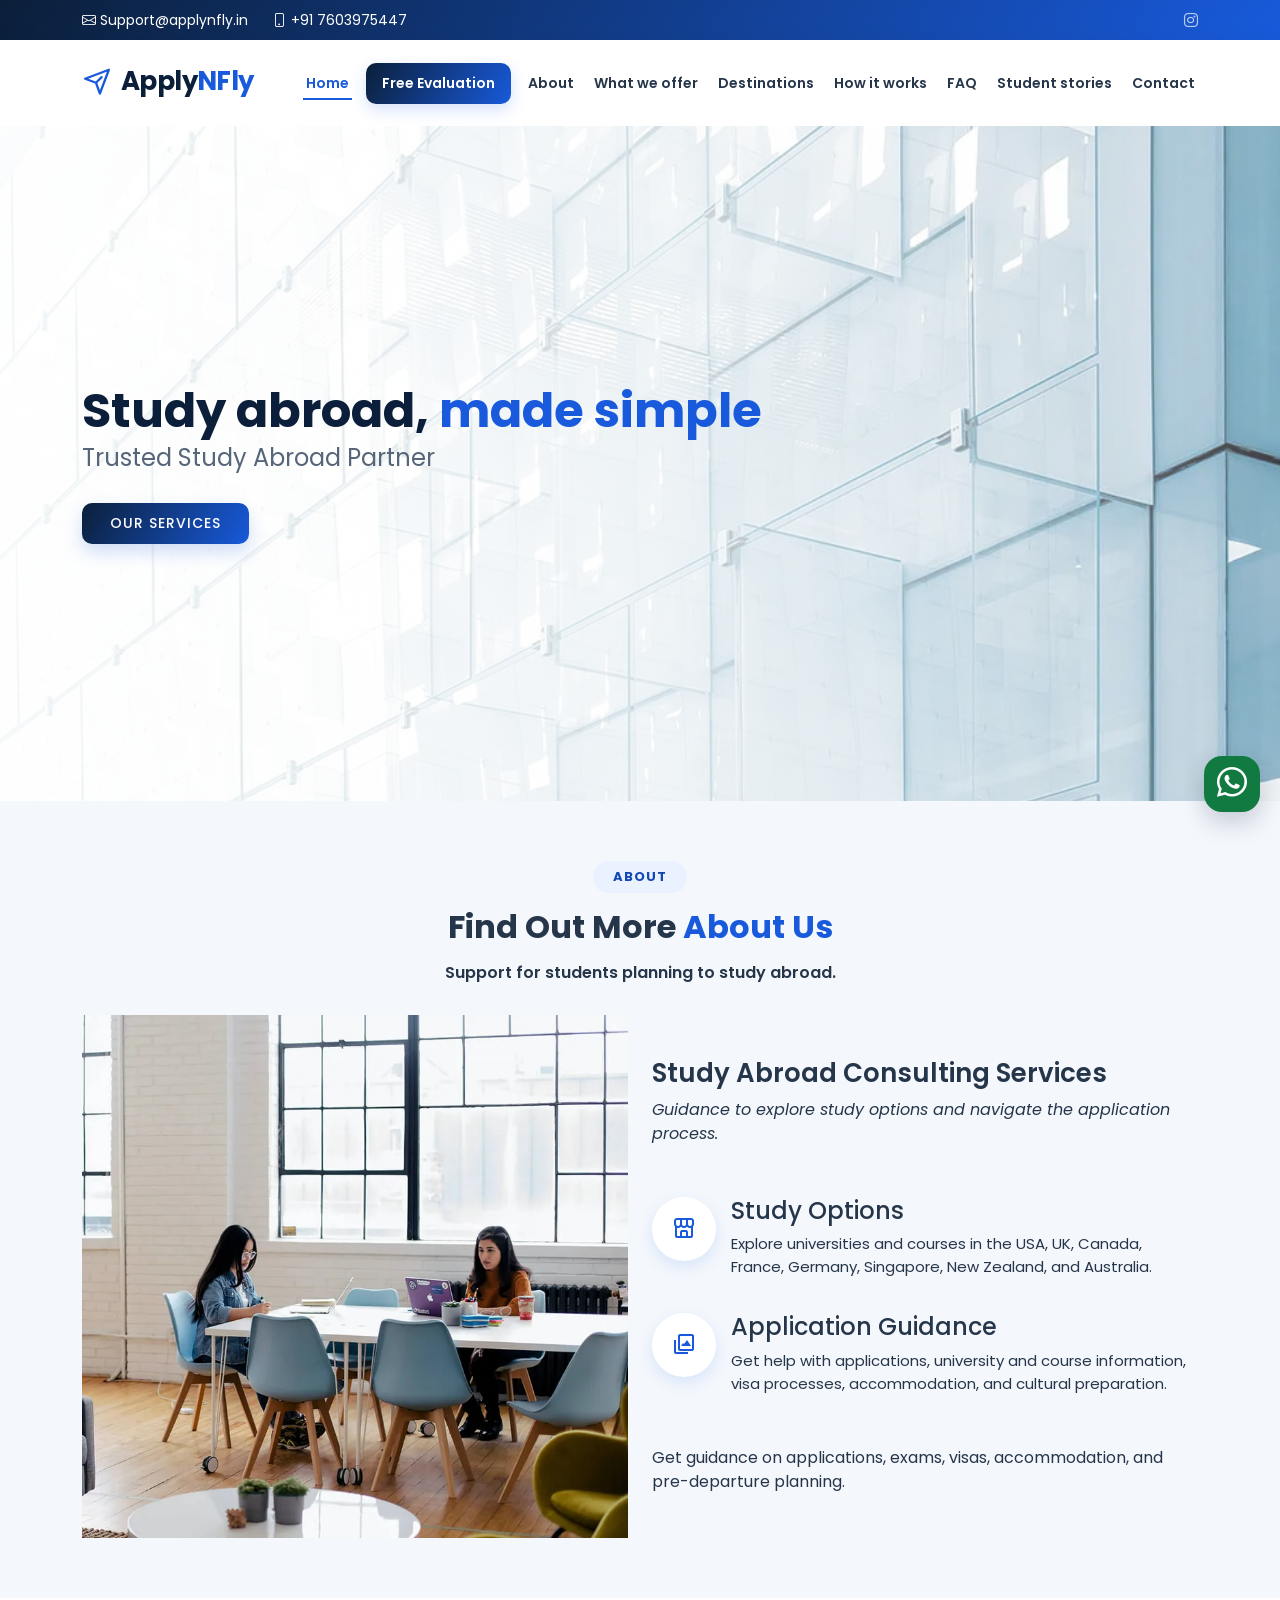
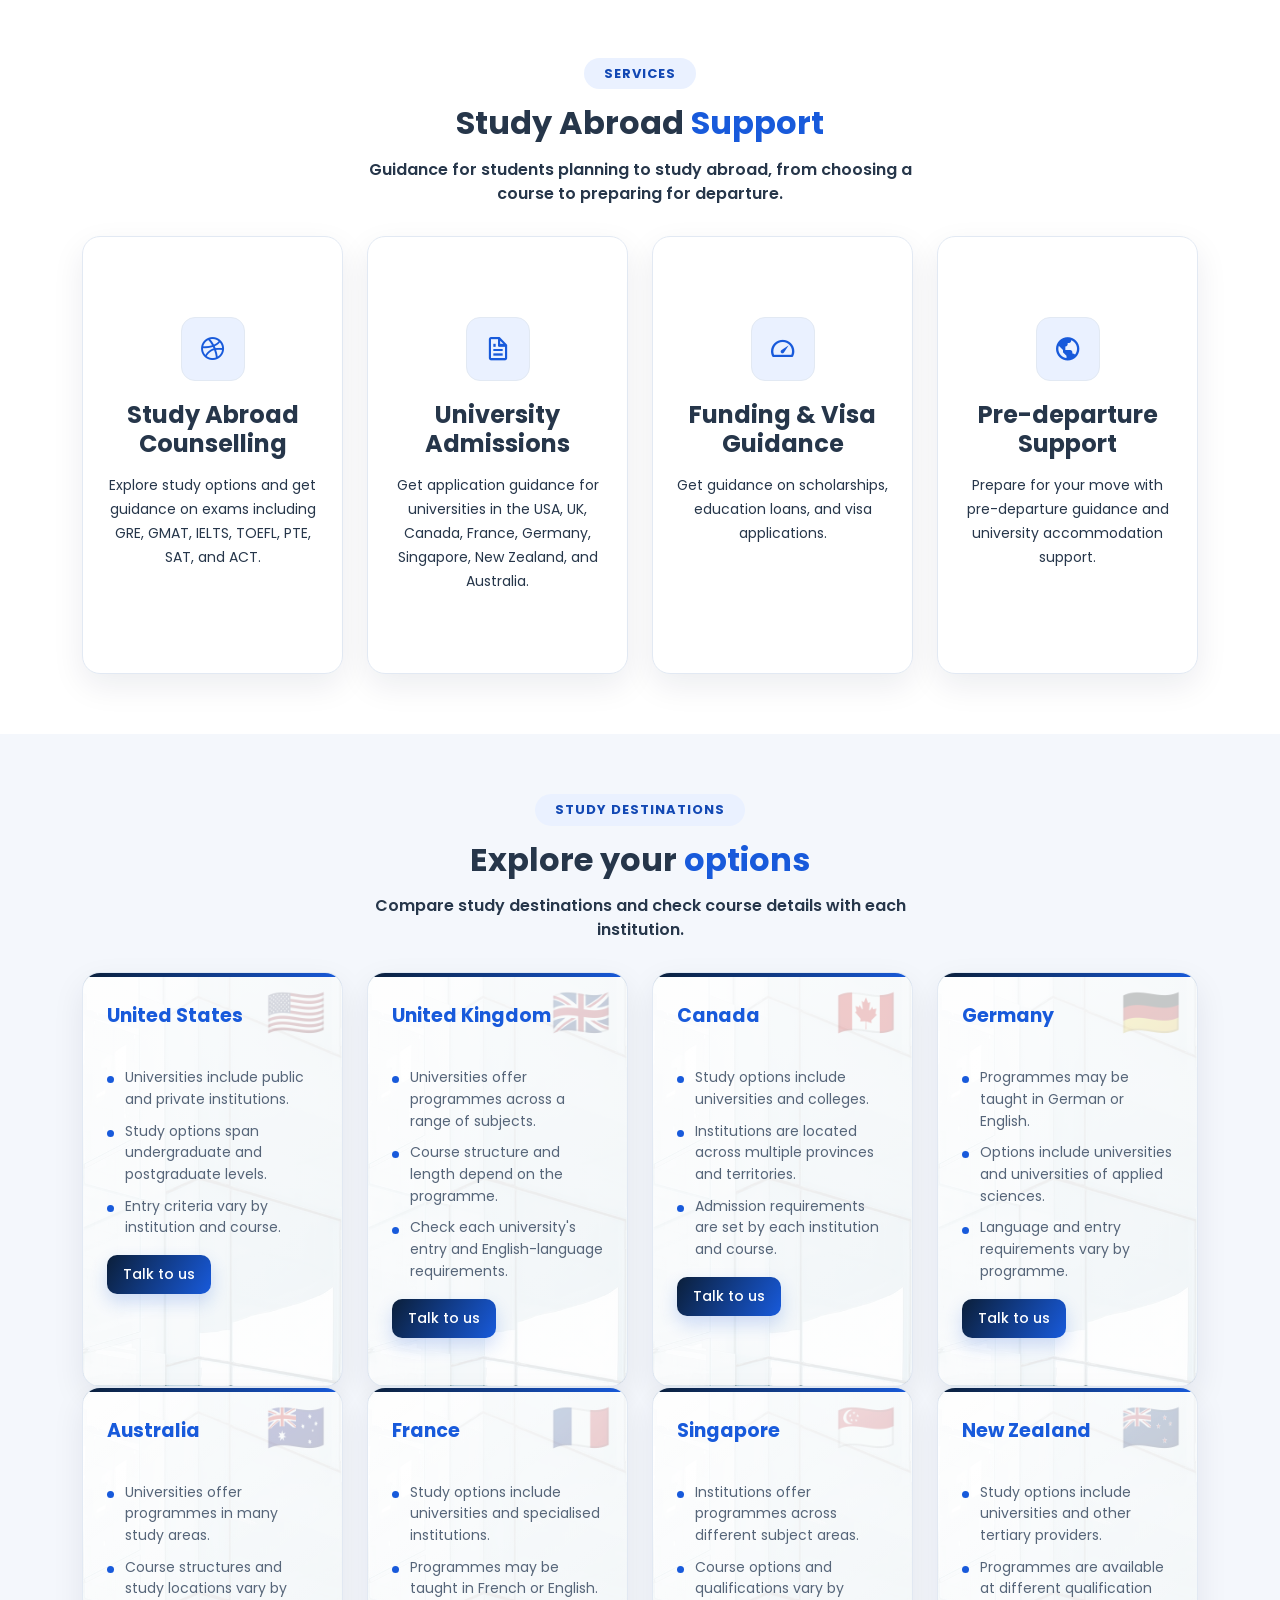
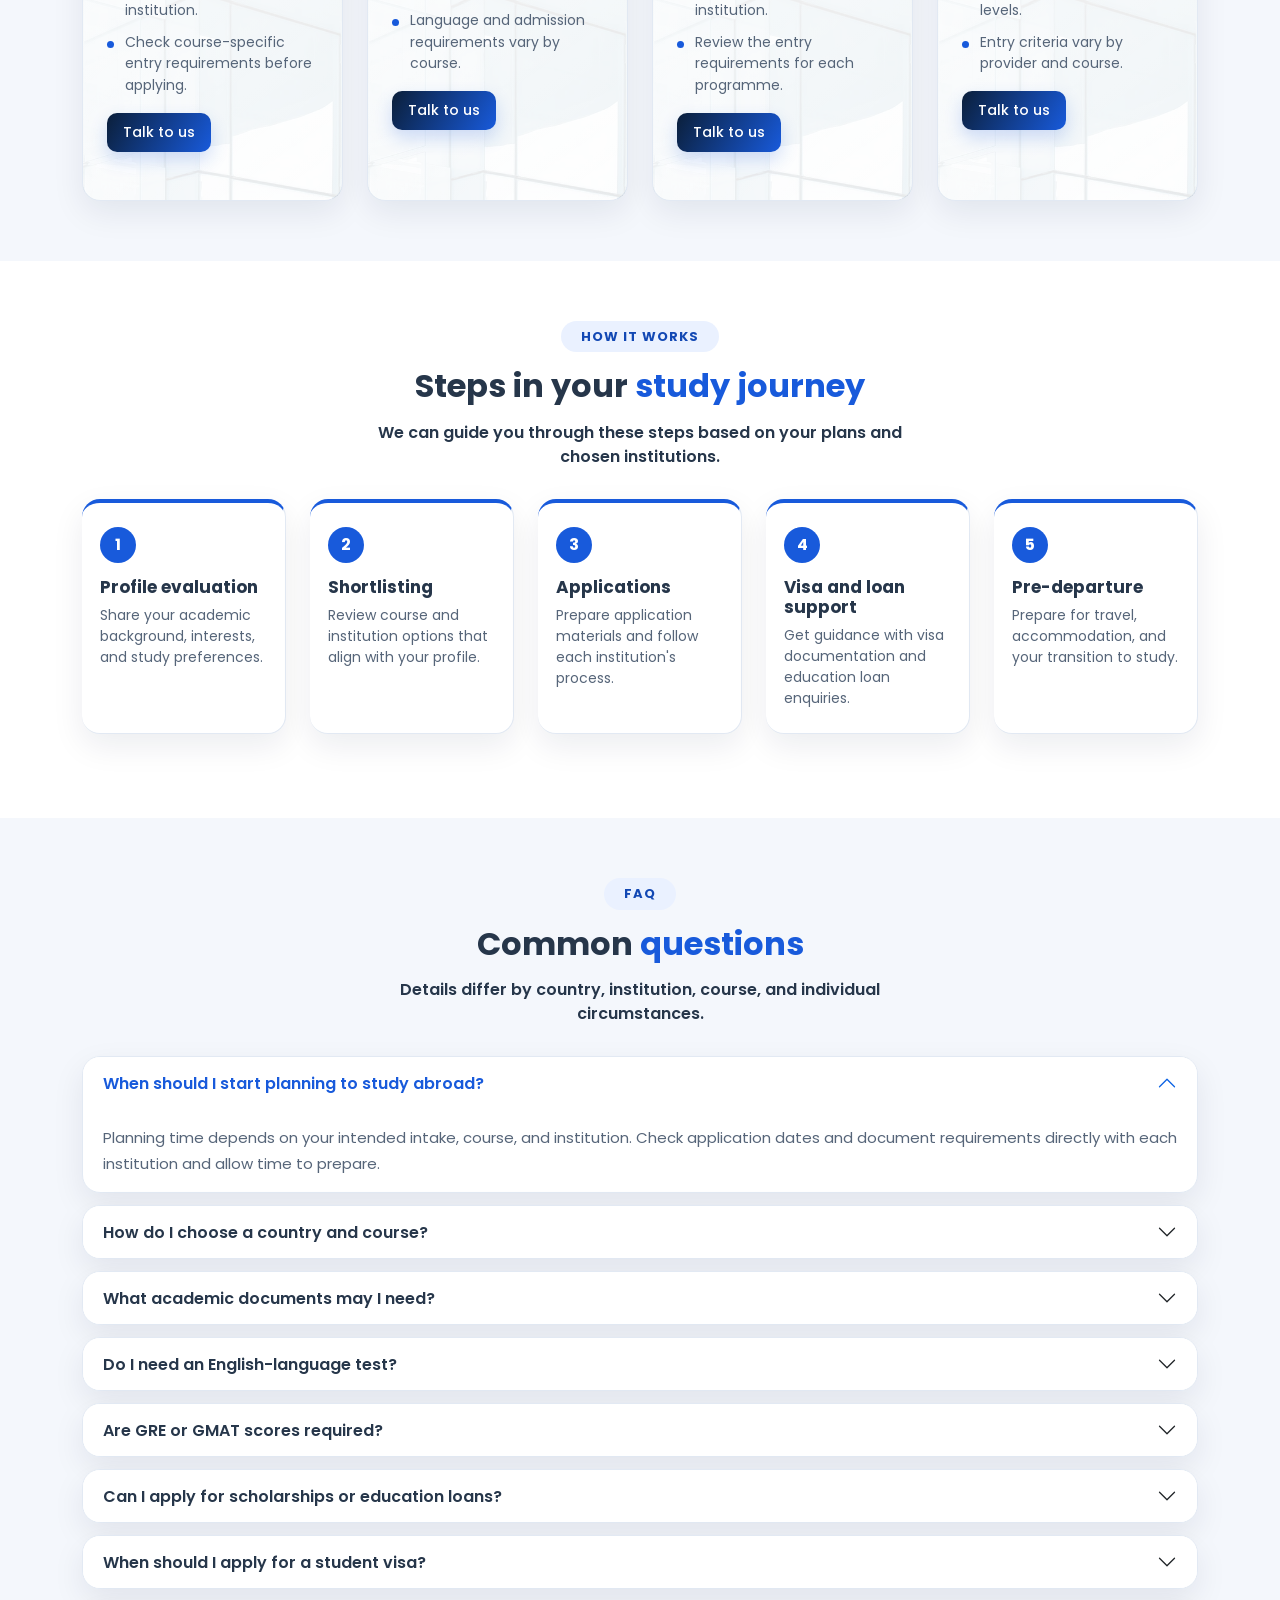
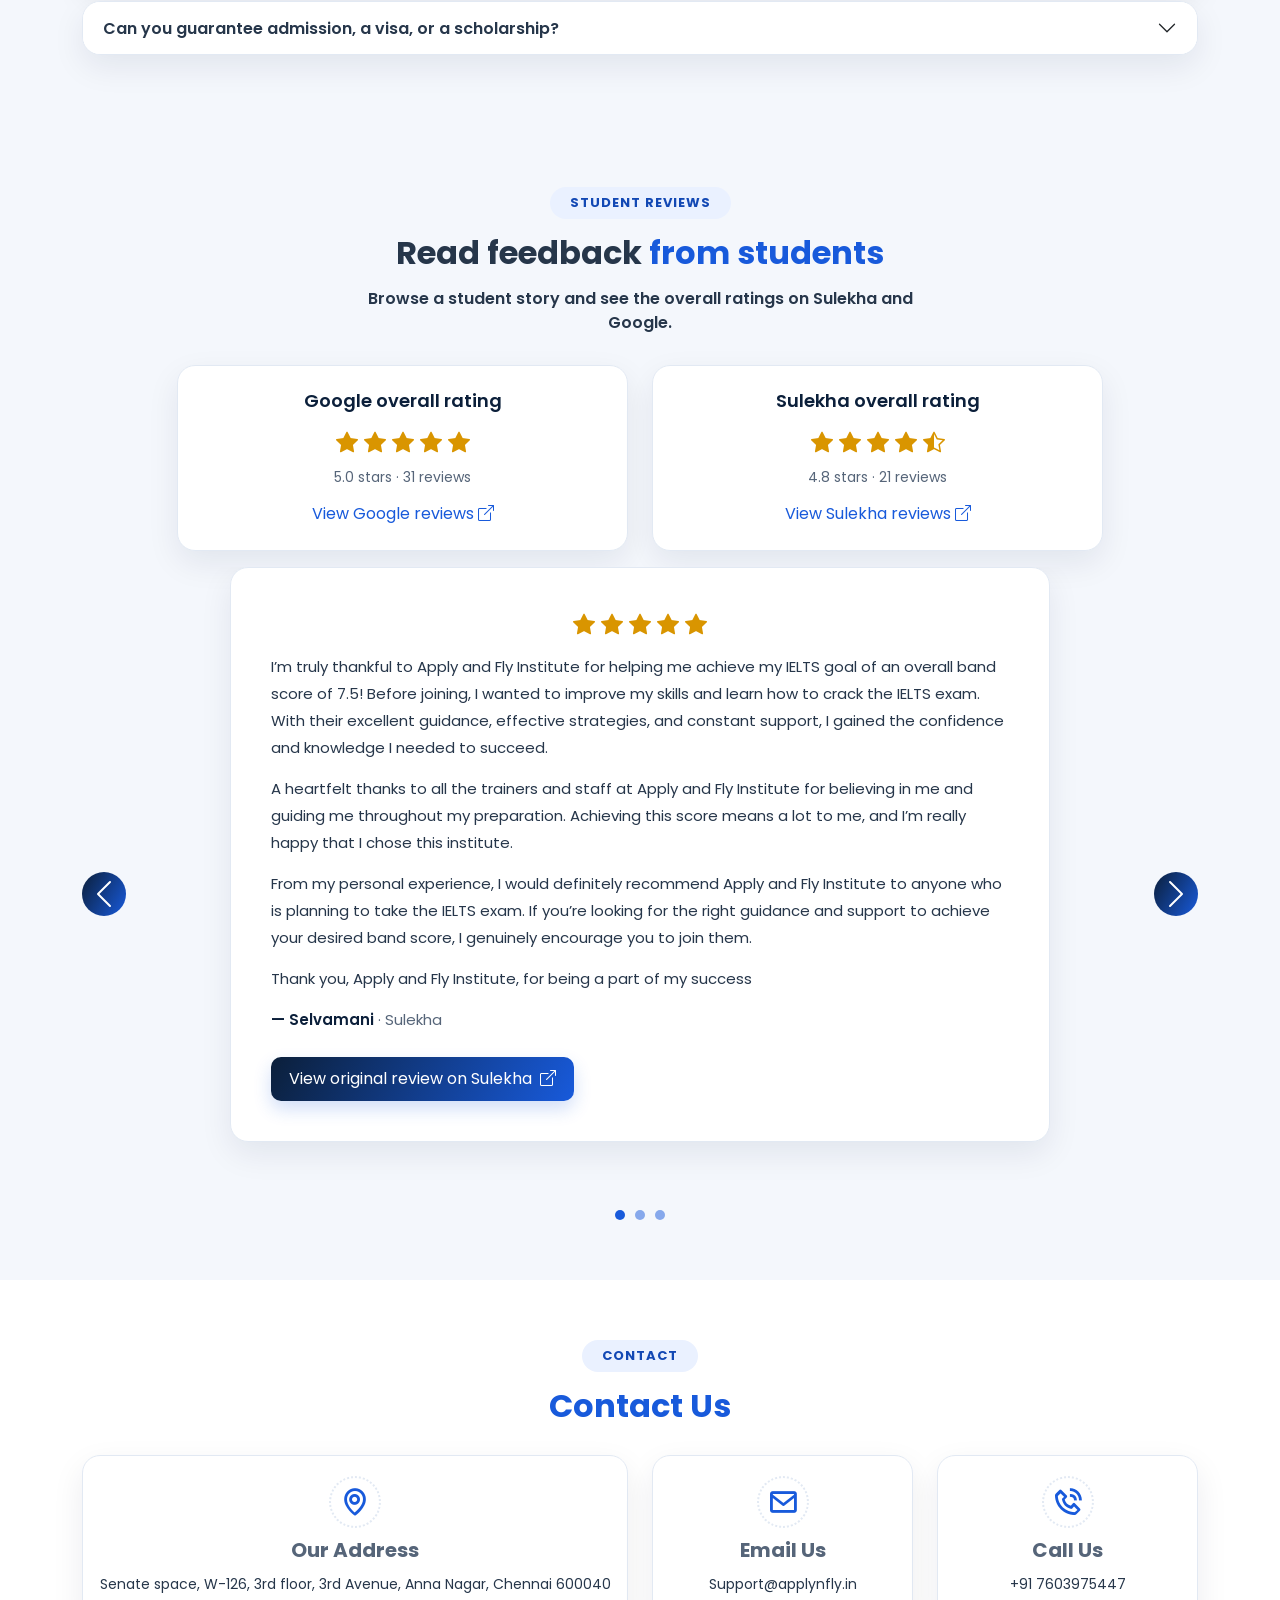
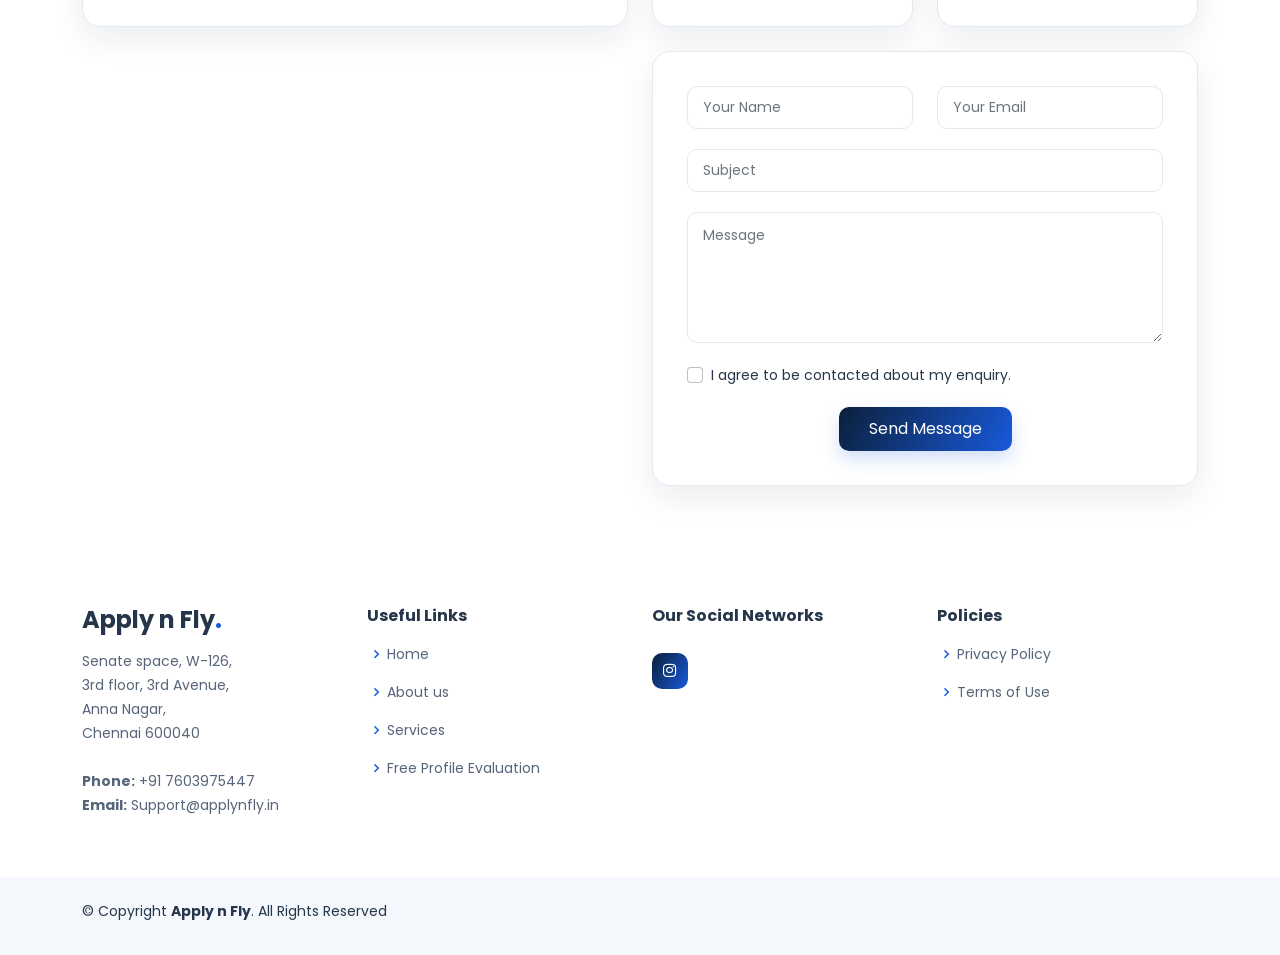
<file: index.html>
<!DOCTYPE html>
<html lang="en">

<head>
  <meta charset="utf-8">
  <meta content="width=device-width, initial-scale=1.0" name="viewport">

  <title>Apply n Fly | Study Abroad Consultancy in Chennai</title>
  <meta name="description" content="Study abroad guidance from Apply n Fly, an overseas education consultancy in Anna Nagar, Chennai. Explore courses, applications, exams, visas and pre-departure support.">
  <meta name="theme-color" content="#106eea">
  <link rel="canonical" href="https://applynfly.in/">
  <meta property="og:type" content="website">
  <meta property="og:site_name" content="Apply n Fly">
  <meta property="og:title" content="Apply n Fly | Study Abroad Consultancy in Chennai">
  <meta property="og:description" content="Study abroad guidance from Apply n Fly, an overseas education consultancy in Anna Nagar, Chennai. Explore courses, applications, exams, visas and pre-departure support.">
  <meta property="og:url" content="https://applynfly.in/">
  <meta property="og:image" content="https://applynfly.in/assets/img/about.webp">
  <meta property="og:image:width" content="800">
  <meta property="og:image:height" content="766">
  <meta property="og:image:alt" content="Two students working together in a bright study space">
  <meta name="twitter:card" content="summary_large_image">
  <meta name="twitter:title" content="Apply n Fly | Study Abroad Consultancy in Chennai">
  <meta name="twitter:description" content="Study abroad guidance from Apply n Fly, an overseas education consultancy in Anna Nagar, Chennai.">
  <meta name="twitter:image" content="https://applynfly.in/assets/img/about.webp">
  <meta name="twitter:image:alt" content="Two students working together in a bright study space">

  <!-- Favicons -->
  <link href="assets/img/favicon.png" rel="icon">
  <link href="assets/img/apple-touch-icon.png" rel="apple-touch-icon">

  <link rel="preconnect" href="https://fonts.googleapis.com">
  <link rel="preconnect" href="https://fonts.gstatic.com" crossorigin>
  <link rel="preload" as="image" href="assets/img/hero-bg.webp" fetchpriority="high">

  <!-- Google Fonts -->
  <link href="https://fonts.googleapis.com/css2?family=Poppins:wght@300;400;500;600;700&display=swap" rel="stylesheet">

  <!-- Vendor CSS Files -->
  <link href="assets/vendor/aos/aos.css" rel="stylesheet">
  <link href="assets/vendor/bootstrap/css/bootstrap.min.css" rel="stylesheet">
  <link href="assets/vendor/bootstrap-icons/bootstrap-icons.css" rel="stylesheet">
  <link href="assets/vendor/boxicons/css/boxicons.min.css" rel="stylesheet">

  <!-- Template Main CSS File -->
  <link href="assets/css/style.css" rel="stylesheet">

  <script type="application/ld+json">
    {
      "@context": "https://schema.org",
      "@type": "EducationalOrganization",
      "name": "Apply n Fly",
      "url": "https://applynfly.in/",
      "email": "Support@applynfly.in",
      "telephone": "+91 7603975447",
      "address": {
        "@type": "PostalAddress",
        "streetAddress": "Senate space, W-126, 3rd floor, 3rd Avenue, Anna Nagar",
        "addressLocality": "Chennai",
        "postalCode": "600040",
        "addressCountry": "IN"
      }
    }
  </script>

</head>

<body>

  <!-- ======= Top Bar ======= -->
  <section id="topbar" class="d-flex align-items-center">
    <div class="container d-flex justify-content-center justify-content-md-between">
      <div class="contact-info d-flex align-items-center">
        <i class="bi bi-envelope d-flex align-items-center">&nbsp;Support@applynfly.in</i>
        <i class="bi bi-phone d-flex align-items-center ms-4"><span>+91 7603975447</span></i>
      </div>
      <div class="social-links d-none d-md-flex align-items-center">
        <a href="https://www.instagram.com/anfabroad" target="_blank" class="instagram"><i class="bi bi-instagram"></i></a>
      
      </div>
    </div>
  </section>

  <!-- ======= Header ======= -->
  <header id="header" class="d-flex align-items-center">
    <div class="container d-flex align-items-center justify-content-between">

      <div class="logo">
        <a class="logo-link" href="index.html" aria-label="ApplyNFly home">
          <svg class="logo-icon" viewBox="0 0 24 24" aria-hidden="true" focusable="false">
            <path d="M2.5 10.2 21.5 3l-7.2 19-3.1-8.6-8.7-3.2Zm8.7 3.2 4.5-4.5" />
          </svg>
          <span>Apply<span class="logo-accent">NFly</span></span>
        </a>
      </div>

      <nav id="navbar" class="navbar">
        <ul>
          <li><a class="nav-link scrollto active" href="#hero">Home</a></li>
          <li><a class="nav-link evaluation-cta" href="profile-evaluation.html">Free Evaluation</a></li>
          <li><a class="nav-link scrollto" href="#about">About</a></li>
          <li><a class="nav-link scrollto" href="#services">What we offer</a></li>
          <li><a class="nav-link scrollto" href="#destinations">Destinations</a></li>
          <li><a class="nav-link scrollto" href="#how-it-works">How it works</a></li>
          <li><a class="nav-link scrollto" href="#faq">FAQ</a></li>
          <li><a class="nav-link scrollto" href="#student-stories">Student stories</a></li>
          
          <li><a class="nav-link scrollto" href="#contact">Contact</a></li>
        </ul>
        <i class="bi bi-list mobile-nav-toggle"></i>
      </nav><!-- .navbar -->

    </div>
  </header><!-- End Header -->

  <!-- ======= Hero Section ======= -->
  <section id="hero" class="d-flex align-items-center">
    <div class="container" data-aos="zoom-out" data-aos-delay="100">
      <h1>Study abroad, <span>made simple</span></h1>
      <h2>Trusted Study Abroad Partner</h2>
      <div class="d-flex">
        <a href="#services" class="btn-get-started scrollto">Our Services</a>
      </div>
    </div>
  </section><!-- End Hero -->

  <main id="main">

    <!-- ======= About Section ======= -->
    <section id="about" class="about section-bg">
      <div class="container" data-aos="fade-up">

        <div class="section-title">
          <h2>About</h2>
          <h3>Find Out More <span>About Us</span></h3>
          <p>Support for students planning to study abroad.</p>
        </div>

        <div class="row">
          <div class="col-lg-6" data-aos="fade-right" data-aos-delay="100">
            <img src="assets/img/about.webp" class="img-fluid" alt="Two students working together in a bright study space" width="800" height="766" loading="lazy" decoding="async">
          </div>
          <div class="col-lg-6 pt-4 pt-lg-0 content d-flex flex-column justify-content-center" data-aos="fade-up" data-aos-delay="100">
            <h3>Study Abroad Consulting Services</h3>
            <p class="fst-italic">
              Guidance to explore study options and navigate the application process.
            </p>
            <ul>
              <li>
                <i class="bx bx-store-alt"></i>
                <div>
                  <h4>Study Options</h4>
                  <p>Explore universities and courses in the USA, UK, Canada, France, Germany, Singapore, New Zealand, and Australia.</p>
                </div>
              </li>
              <li>
                <i class="bx bx-images"></i>
                <div>
                  <h4>Application Guidance</h4>
                  <p>Get help with applications, university and course information, visa processes, accommodation, and cultural preparation.</p>
                </div>
              </li>
            </ul>
            <p>
              Get guidance on applications, exams, visas, accommodation, and pre-departure planning.
            </p>
          </div>
        </div>

      </div>
    </section><!-- End About Section -->

    <!-- ======= Services Section ======= -->
    <section id="services" class="services">
      <div class="container" data-aos="fade-up">

        <div class="section-title">
          <h2>Services</h2>
          <h3>Study Abroad <span>Support</span></h3>
          <p>Guidance for students planning to study abroad, from choosing a course to preparing for departure.</p>
        </div>

        <div class="row">
          <div class="col-lg-3 col-md-6 d-flex align-items-stretch" data-aos="zoom-in" data-aos-delay="100">
            <div class="icon-box">
              <div class="icon"><i class="bx bxl-dribbble"></i></div>
              <h4><a href="">Study Abroad Counselling</a></h4>
              <p>Explore study options and get guidance on exams including GRE, GMAT, IELTS, TOEFL, PTE, SAT, and ACT.</p>
            </div>
          </div>

          <div class="col-lg-3 col-md-6 d-flex align-items-stretch mt-4 mt-md-0" data-aos="zoom-in" data-aos-delay="200">
            <div class="icon-box">
              <div class="icon"><i class="bx bx-file"></i></div>
              <h4><a href="">University Admissions</a></h4>
              <p>Get application guidance for universities in the USA, UK, Canada, France, Germany, Singapore, New Zealand, and Australia.</p>
            </div>
          </div>

          <div class="col-lg-3 col-md-6 d-flex align-items-stretch mt-4 mt-lg-0" data-aos="zoom-in" data-aos-delay="300">
            <div class="icon-box">
              <div class="icon"><i class="bx bx-tachometer"></i></div>
              <h4><a href="">Funding &amp; Visa Guidance</a></h4>
              <p>Get guidance on scholarships, education loans, and visa applications.</p>
            </div>
          </div>

          <div class="col-lg-3 col-md-6 d-flex align-items-stretch mt-4 mt-lg-0" data-aos="zoom-in" data-aos-delay="100">
            <div class="icon-box">
              <div class="icon"><i class="bx bx-world"></i></div>
              <h4><a href="">Pre-departure Support</a></h4>
              <p>Prepare for your move with pre-departure guidance and university accommodation support.</p>
            </div>
          </div>

        </div>

      </div>
    </section><!-- End Services Section -->

    <section id="destinations" class="destinations section-bg">
      <div class="container" data-aos="fade-up">
        <div class="section-title">
          <h2>Study Destinations</h2>
          <h3>Explore your <span>options</span></h3>
          <p>Compare study destinations and check course details with each institution.</p>
        </div>

        <div class="row">
          <div class="col-md-6 col-lg-3 d-flex align-items-stretch">
            <article class="destination-card">
              <h4><span class="destination-flag" aria-hidden="true">🇺🇸</span>United States</h4>
              <ul>
                <li>Universities include public and private institutions.</li>
                <li>Study options span undergraduate and postgraduate levels.</li>
                <li>Entry criteria vary by institution and course.</li>
              </ul>
              <a class="destination-link" href="https://wa.me/917603975447?text=Hi%20Apply%20n%20Fly%2C%20I%27d%20like%20to%20talk%20about%20studying%20in%20the%20United%20States" target="_blank" rel="noopener noreferrer">Talk to us</a>
            </article>
          </div>
          <div class="col-md-6 col-lg-3 d-flex align-items-stretch">
            <article class="destination-card">
              <h4><span class="destination-flag" aria-hidden="true">🇬🇧</span>United Kingdom</h4>
              <ul>
                <li>Universities offer programmes across a range of subjects.</li>
                <li>Course structure and length depend on the programme.</li>
                <li>Check each university's entry and English-language requirements.</li>
              </ul>
              <a class="destination-link" href="https://wa.me/917603975447?text=Hi%20Apply%20n%20Fly%2C%20I%27d%20like%20to%20talk%20about%20studying%20in%20the%20United%20Kingdom" target="_blank" rel="noopener noreferrer">Talk to us</a>
            </article>
          </div>
          <div class="col-md-6 col-lg-3 d-flex align-items-stretch">
            <article class="destination-card">
              <h4><span class="destination-flag" aria-hidden="true">🇨🇦</span>Canada</h4>
              <ul>
                <li>Study options include universities and colleges.</li>
                <li>Institutions are located across multiple provinces and territories.</li>
                <li>Admission requirements are set by each institution and course.</li>
              </ul>
              <a class="destination-link" href="https://wa.me/917603975447?text=Hi%20Apply%20n%20Fly%2C%20I%27d%20like%20to%20talk%20about%20studying%20in%20Canada" target="_blank" rel="noopener noreferrer">Talk to us</a>
            </article>
          </div>
          <div class="col-md-6 col-lg-3 d-flex align-items-stretch">
            <article class="destination-card">
              <h4><span class="destination-flag" aria-hidden="true">🇩🇪</span>Germany</h4>
              <ul>
                <li>Programmes may be taught in German or English.</li>
                <li>Options include universities and universities of applied sciences.</li>
                <li>Language and entry requirements vary by programme.</li>
              </ul>
              <a class="destination-link" href="https://wa.me/917603975447?text=Hi%20Apply%20n%20Fly%2C%20I%27d%20like%20to%20talk%20about%20studying%20in%20Germany" target="_blank" rel="noopener noreferrer">Talk to us</a>
            </article>
          </div>
          <div class="col-md-6 col-lg-3 d-flex align-items-stretch">
            <article class="destination-card">
              <h4><span class="destination-flag" aria-hidden="true">🇦🇺</span>Australia</h4>
              <ul>
                <li>Universities offer programmes in many study areas.</li>
                <li>Course structures and study locations vary by institution.</li>
                <li>Check course-specific entry requirements before applying.</li>
              </ul>
              <a class="destination-link" href="https://wa.me/917603975447?text=Hi%20Apply%20n%20Fly%2C%20I%27d%20like%20to%20talk%20about%20studying%20in%20Australia" target="_blank" rel="noopener noreferrer">Talk to us</a>
            </article>
          </div>
          <div class="col-md-6 col-lg-3 d-flex align-items-stretch">
            <article class="destination-card">
              <h4><span class="destination-flag" aria-hidden="true">🇫🇷</span>France</h4>
              <ul>
                <li>Study options include universities and specialised institutions.</li>
                <li>Programmes may be taught in French or English.</li>
                <li>Language and admission requirements vary by course.</li>
              </ul>
              <a class="destination-link" href="https://wa.me/917603975447?text=Hi%20Apply%20n%20Fly%2C%20I%27d%20like%20to%20talk%20about%20studying%20in%20France" target="_blank" rel="noopener noreferrer">Talk to us</a>
            </article>
          </div>
          <div class="col-md-6 col-lg-3 d-flex align-items-stretch">
            <article class="destination-card">
              <h4><span class="destination-flag" aria-hidden="true">🇸🇬</span>Singapore</h4>
              <ul>
                <li>Institutions offer programmes across different subject areas.</li>
                <li>Course options and qualifications vary by institution.</li>
                <li>Review the entry requirements for each programme.</li>
              </ul>
              <a class="destination-link" href="https://wa.me/917603975447?text=Hi%20Apply%20n%20Fly%2C%20I%27d%20like%20to%20talk%20about%20studying%20in%20Singapore" target="_blank" rel="noopener noreferrer">Talk to us</a>
            </article>
          </div>
          <div class="col-md-6 col-lg-3 d-flex align-items-stretch">
            <article class="destination-card">
              <h4><span class="destination-flag" aria-hidden="true">🇳🇿</span>New Zealand</h4>
              <ul>
                <li>Study options include universities and other tertiary providers.</li>
                <li>Programmes are available at different qualification levels.</li>
                <li>Entry criteria vary by provider and course.</li>
              </ul>
              <a class="destination-link" href="https://wa.me/917603975447?text=Hi%20Apply%20n%20Fly%2C%20I%27d%20like%20to%20talk%20about%20studying%20in%20New%20Zealand" target="_blank" rel="noopener noreferrer">Talk to us</a>
            </article>
          </div>
        </div>
      </div>
    </section>

    <section id="how-it-works" class="how-it-works">
      <div class="container" data-aos="fade-up">
        <div class="section-title">
          <h2>How it works</h2>
          <h3>Steps in your <span>study journey</span></h3>
          <p>We can guide you through these steps based on your plans and chosen institutions.</p>
        </div>
        <div class="row">
          <div class="col-md-6 col-lg">
            <article class="process-step">
              <span class="step-number">1</span>
              <h4>Profile evaluation</h4>
              <p>Share your academic background, interests, and study preferences.</p>
            </article>
          </div>
          <div class="col-md-6 col-lg">
            <article class="process-step">
              <span class="step-number">2</span>
              <h4>Shortlisting</h4>
              <p>Review course and institution options that align with your profile.</p>
            </article>
          </div>
          <div class="col-md-6 col-lg">
            <article class="process-step">
              <span class="step-number">3</span>
              <h4>Applications</h4>
              <p>Prepare application materials and follow each institution's process.</p>
            </article>
          </div>
          <div class="col-md-6 col-lg">
            <article class="process-step">
              <span class="step-number">4</span>
              <h4>Visa and loan support</h4>
              <p>Get guidance with visa documentation and education loan enquiries.</p>
            </article>
          </div>
          <div class="col-md-6 col-lg">
            <article class="process-step">
              <span class="step-number">5</span>
              <h4>Pre-departure</h4>
              <p>Prepare for travel, accommodation, and your transition to study.</p>
            </article>
          </div>
        </div>
      </div>
    </section>

    <section id="faq" class="faq section-bg">
      <div class="container" data-aos="fade-up">
        <div class="section-title">
          <h2>FAQ</h2>
          <h3>Common <span>questions</span></h3>
          <p>Details differ by country, institution, course, and individual circumstances.</p>
        </div>
        <div class="accordion faq-accordion" id="studyAbroadFaq">
          <div class="accordion-item">
            <h4 class="accordion-header" id="faq-heading-one">
              <button class="accordion-button" type="button" data-bs-toggle="collapse" data-bs-target="#faq-answer-one" aria-expanded="true" aria-controls="faq-answer-one">When should I start planning to study abroad?</button>
            </h4>
            <div id="faq-answer-one" class="accordion-collapse collapse show" aria-labelledby="faq-heading-one" data-bs-parent="#studyAbroadFaq">
              <div class="accordion-body">Planning time depends on your intended intake, course, and institution. Check application dates and document requirements directly with each institution and allow time to prepare.</div>
            </div>
          </div>
          <div class="accordion-item">
            <h4 class="accordion-header" id="faq-heading-two">
              <button class="accordion-button collapsed" type="button" data-bs-toggle="collapse" data-bs-target="#faq-answer-two" aria-expanded="false" aria-controls="faq-answer-two">How do I choose a country and course?</button>
            </h4>
            <div id="faq-answer-two" class="accordion-collapse collapse" aria-labelledby="faq-heading-two" data-bs-parent="#studyAbroadFaq">
              <div class="accordion-body">Consider your academic background, interests, course content, language of instruction, location, and budget. Compare details from institutions before deciding.</div>
            </div>
          </div>
          <div class="accordion-item">
            <h4 class="accordion-header" id="faq-heading-three">
              <button class="accordion-button collapsed" type="button" data-bs-toggle="collapse" data-bs-target="#faq-answer-three" aria-expanded="false" aria-controls="faq-answer-three">What academic documents may I need?</button>
            </h4>
            <div id="faq-answer-three" class="accordion-collapse collapse" aria-labelledby="faq-heading-three" data-bs-parent="#studyAbroadFaq">
              <div class="accordion-body">Institutions commonly request academic transcripts and completion certificates. Some courses may ask for additional materials; check the official course application guidance for the exact list.</div>
            </div>
          </div>
          <div class="accordion-item">
            <h4 class="accordion-header" id="faq-heading-four">
              <button class="accordion-button collapsed" type="button" data-bs-toggle="collapse" data-bs-target="#faq-answer-four" aria-expanded="false" aria-controls="faq-answer-four">Do I need an English-language test?</button>
            </h4>
            <div id="faq-answer-four" class="accordion-collapse collapse" aria-labelledby="faq-heading-four" data-bs-parent="#studyAbroadFaq">
              <div class="accordion-body">Requirements depend on the institution, course, and your education history. Check which tests, if any, are accepted by your chosen institutions.</div>
            </div>
          </div>
          <div class="accordion-item">
            <h4 class="accordion-header" id="faq-heading-five">
              <button class="accordion-button collapsed" type="button" data-bs-toggle="collapse" data-bs-target="#faq-answer-five" aria-expanded="false" aria-controls="faq-answer-five">Are GRE or GMAT scores required?</button>
            </h4>
            <div id="faq-answer-five" class="accordion-collapse collapse" aria-labelledby="faq-heading-five" data-bs-parent="#studyAbroadFaq">
              <div class="accordion-body">Some programmes request these tests and others do not. Review the current admissions requirements for each course you are considering.</div>
            </div>
          </div>
          <div class="accordion-item">
            <h4 class="accordion-header" id="faq-heading-six">
              <button class="accordion-button collapsed" type="button" data-bs-toggle="collapse" data-bs-target="#faq-answer-six" aria-expanded="false" aria-controls="faq-answer-six">Can I apply for scholarships or education loans?</button>
            </h4>
            <div id="faq-answer-six" class="accordion-collapse collapse" aria-labelledby="faq-heading-six" data-bs-parent="#studyAbroadFaq">
              <div class="accordion-body">Scholarship availability and eligibility vary by institution and programme. Loan terms are set by lenders; review their current criteria and terms before applying.</div>
            </div>
          </div>
          <div class="accordion-item">
            <h4 class="accordion-header" id="faq-heading-seven">
              <button class="accordion-button collapsed" type="button" data-bs-toggle="collapse" data-bs-target="#faq-answer-seven" aria-expanded="false" aria-controls="faq-answer-seven">When should I apply for a student visa?</button>
            </h4>
            <div id="faq-answer-seven" class="accordion-collapse collapse" aria-labelledby="faq-heading-seven" data-bs-parent="#studyAbroadFaq">
              <div class="accordion-body">Visa processes and timelines can change. Consult the relevant official government guidance for the destination and apply according to its current instructions.</div>
            </div>
          </div>
          <div class="accordion-item">
            <h4 class="accordion-header" id="faq-heading-eight">
              <button class="accordion-button collapsed" type="button" data-bs-toggle="collapse" data-bs-target="#faq-answer-eight" aria-expanded="false" aria-controls="faq-answer-eight">Can you guarantee admission, a visa, or a scholarship?</button>
            </h4>
            <div id="faq-answer-eight" class="accordion-collapse collapse" aria-labelledby="faq-heading-eight" data-bs-parent="#studyAbroadFaq">
              <div class="accordion-body">No. Decisions are made by institutions, relevant authorities, and funding providers. We can offer guidance with preparation and applications, but cannot guarantee outcomes.</div>
            </div>
          </div>
        </div>
      </div>
    </section>

    <section id="student-stories" class="student-stories section-bg">
      <div class="container" data-aos="fade-up">
        <div class="section-title">
          <h2>Student reviews</h2>
          <h3>Read feedback <span>from students</span></h3>
          <p>Browse a student story and see the overall ratings on Sulekha and Google.</p>
        </div>

        <div class="row justify-content-center review-overall-ratings">
          <div class="col-12 col-md-6 col-lg-5 mb-3">
            <article class="review-summary-card text-center">
              <h4>Google overall rating</h4>
              <p class="review-stars" aria-label="Google rating: 5 out of 5 stars">
                <i class="bi bi-star-fill" aria-hidden="true"></i>
                <i class="bi bi-star-fill" aria-hidden="true"></i>
                <i class="bi bi-star-fill" aria-hidden="true"></i>
                <i class="bi bi-star-fill" aria-hidden="true"></i>
                <i class="bi bi-star-fill" aria-hidden="true"></i>
              </p>
              <p class="review-source">5.0 stars · 31 reviews</p>
              <a class="review-link" href="https://www.google.com/search?q=apply+n+fly+overseas+education&amp;sxsrf=APpeQnu9OWPWdkgX-jUA2bcBXX96XudTow%3A1793037120809&amp;zx=1793037133326#lrd=0x3a5265dca92a9df7:0xbec517144741313d,1,,,," target="_blank" rel="noopener noreferrer">
                View Google reviews <i class="bi bi-box-arrow-up-right" aria-hidden="true"></i>
              </a>
            </article>
          </div>
          <div class="col-12 col-md-6 col-lg-5 mb-3">
            <article class="review-summary-card text-center">
              <h4>Sulekha overall rating</h4>
              <p class="review-stars" aria-label="Sulekha rating: 4.8 out of 5 stars">
                <i class="bi bi-star-fill" aria-hidden="true"></i>
                <i class="bi bi-star-fill" aria-hidden="true"></i>
                <i class="bi bi-star-fill" aria-hidden="true"></i>
                <i class="bi bi-star-fill" aria-hidden="true"></i>
                <i class="bi bi-star-half" aria-hidden="true"></i>
              </p>
              <p class="review-source">4.8 stars · 21 reviews</p>
              <a class="review-link" href="https://www.sulekha.com/profile/apply-n-fly-overseas-education-anna-nagar-chennai/reviews" target="_blank" rel="noopener noreferrer">
                View Sulekha reviews <i class="bi bi-box-arrow-up-right" aria-hidden="true"></i>
              </a>
            </article>
          </div>
        </div>

        <div id="studentReviewsCarousel" class="carousel slide review-carousel" data-bs-ride="false" aria-label="Student reviews">
          <div class="carousel-indicators">
            <button type="button" data-bs-target="#studentReviewsCarousel" data-bs-slide-to="0" class="active" aria-current="true" aria-label="Show Selvamani's Sulekha review"></button>
            <button type="button" data-bs-target="#studentReviewsCarousel" data-bs-slide-to="1" aria-label="Show Ramesh Krishnan's Sulekha review"></button>
            <button type="button" data-bs-target="#studentReviewsCarousel" data-bs-slide-to="2" aria-label="Show Zibeon Samuel's Sulekha review"></button>
          </div>
          <div class="carousel-inner">
            <div class="carousel-item active">
              <article class="review-card review-story-card">
                <p class="review-stars" aria-label="5 out of 5 stars">
                  <i class="bi bi-star-fill" aria-hidden="true"></i>
                  <i class="bi bi-star-fill" aria-hidden="true"></i>
                  <i class="bi bi-star-fill" aria-hidden="true"></i>
                  <i class="bi bi-star-fill" aria-hidden="true"></i>
                  <i class="bi bi-star-fill" aria-hidden="true"></i>
                </p>
                <blockquote>
                  <p>I’m truly thankful to Apply and Fly Institute for helping me achieve my IELTS goal of an overall band score of 7.5! Before joining, I wanted to improve my skills and learn how to crack the IELTS exam. With their excellent guidance, effective strategies, and constant support, I gained the confidence and knowledge I needed to succeed.</p>
                  <p>A heartfelt thanks to all the trainers and staff at Apply and Fly Institute for believing in me and guiding me throughout my preparation. Achieving this score means a lot to me, and I’m really happy that I chose this institute.</p>
                  <p>From my personal experience, I would definitely recommend Apply and Fly Institute to anyone who is planning to take the IELTS exam. If you’re looking for the right guidance and support to achieve your desired band score, I genuinely encourage you to join them.</p>
                  <p>Thank you, Apply and Fly Institute, for being a part of my success</p>
                  <footer>— Selvamani <span>· Sulekha</span></footer>
                </blockquote>
                <a class="review-link" href="https://www.sulekha.com/profile/apply-n-fly-overseas-education-anna-nagar-chennai/reviews" target="_blank" rel="noopener noreferrer">
                  View original review on Sulekha <i class="bi bi-box-arrow-up-right" aria-hidden="true"></i>
                </a>
              </article>
            </div>
            <div class="carousel-item">
              <article class="review-card review-story-card">
                <p class="review-stars" aria-label="5 out of 5 stars">
                  <i class="bi bi-star-fill" aria-hidden="true"></i>
                  <i class="bi bi-star-fill" aria-hidden="true"></i>
                  <i class="bi bi-star-fill" aria-hidden="true"></i>
                  <i class="bi bi-star-fill" aria-hidden="true"></i>
                  <i class="bi bi-star-fill" aria-hidden="true"></i>
                </p>
                <blockquote>
                  <p>We had a very Pleasant Experience &amp; Professional Approach with ‘Apply N Fly’ and Mrs.Vanaja has coordinated very well for my son’s Higher Education at MiddleSex University. She has explained us all the options at different Countries, guided to choose the right course &amp; right University suits my son’s Interests, taken care of all the necessary formalities right from Application to Boarding Pass. Apply N Fly takes care of all the formalities &amp; responsibilities and we can sit relax without any worries. We strongly recommend others to make use of Apply N Fly services and they are fully dependable. Thanks to Apply N Fly &amp; Vanaja for their Services 🙏</p>
                  <footer>— Ramesh Krishnan <span>· Sulekha</span></footer>
                </blockquote>
                <a class="review-link" href="https://www.sulekha.com/profile/apply-n-fly-overseas-education-anna-nagar-chennai/reviews" target="_blank" rel="noopener noreferrer">
                  View original review on Sulekha <i class="bi bi-box-arrow-up-right" aria-hidden="true"></i>
                </a>
              </article>
            </div>
            <div class="carousel-item">
              <article class="review-card review-story-card">
                <p class="review-stars" aria-label="5 out of 5 stars">
                  <i class="bi bi-star-fill" aria-hidden="true"></i>
                  <i class="bi bi-star-fill" aria-hidden="true"></i>
                  <i class="bi bi-star-fill" aria-hidden="true"></i>
                  <i class="bi bi-star-fill" aria-hidden="true"></i>
                  <i class="bi bi-star-fill" aria-hidden="true"></i>
                </p>
                <blockquote>
                  <p>I had a wonderful experience with Apply N Fly, especially with Mrs. Vanaja, who supported me throughout my entire study abroad journey. From IELTS preparation and German language classes to university applications, documentation, regular follow-ups, and the visa process, she guided me at every step. She was always patient, approachable, and made sure everything was properly taken care of. She also helped me with the education loan process and was always available whenever I had any doubts or needed assistance. I’m truly grateful for all her support and guidance, and I would definitely recommend Mrs. Vanaja and Apply N Fly to anyone planning to study abroad.</p>
                  <footer>— Zibeon Samuel <span>· Sulekha</span></footer>
                </blockquote>
                <a class="review-link" href="https://www.sulekha.com/profile/apply-n-fly-overseas-education-anna-nagar-chennai/reviews" target="_blank" rel="noopener noreferrer">
                  View original review on Sulekha <i class="bi bi-box-arrow-up-right" aria-hidden="true"></i>
                </a>
              </article>
            </div>
          </div>
          <button class="carousel-control-prev" type="button" data-bs-target="#studentReviewsCarousel" data-bs-slide="prev" aria-label="Previous review">
            <span class="carousel-control-prev-icon" aria-hidden="true"></span>
          </button>
          <button class="carousel-control-next" type="button" data-bs-target="#studentReviewsCarousel" data-bs-slide="next" aria-label="Next review">
            <span class="carousel-control-next-icon" aria-hidden="true"></span>
          </button>
        </div>
      </div>
    </section>

    <!-- ======= Contact Section ======= -->
    <section id="contact" class="contact">
      <div class="container" data-aos="fade-up">

        <div class="section-title">
          <h2>Contact</h2>
          <h3><span>Contact Us</span></h3>
          
        </div>

        <div class="row" data-aos="fade-up" data-aos-delay="100">
          <div class="col-lg-6">
            <div class="info-box mb-4">
              <i class="bx bx-map"></i>
              <h3>Our Address</h3>
              <p>Senate space, W-126, 3rd floor, 3rd Avenue, Anna Nagar, Chennai 600040</p>
            </div>
          </div>

          <div class="col-lg-3 col-md-6">
            <div class="info-box  mb-4">
              <i class="bx bx-envelope"></i>
              <h3>Email Us</h3>
              <p>Support@applynfly.in</p>
            </div>
          </div>

          <div class="col-lg-3 col-md-6">
            <div class="info-box  mb-4">
              <i class="bx bx-phone-call"></i>
              <h3>Call Us</h3>
              <p>+91 7603975447</p>
            </div>
          </div>

        </div>

        <div class="row" data-aos="fade-up" data-aos-delay="100">

          <div class="col-lg-6 ">
<iframe class="mb-4 mb-lg-0" src="https://www.google.com/maps/embed?pb=!1m18!1m12!1m3!1d3886.1706003937015!2d80.21527987527222!3d13.088372112307027!2m3!1f0!2f0!3f0!3m2!1i1024!2i768!4f13.1!3m3!1m2!1s0x3a526424513aab9d%3A0x924a769fbc797c5b!2sSenate%20Space!5e0!3m2!1sen!2sin!4v1722476760409!5m2!1sen!2sin" frameborder="0" style="border:0; width: 100%; height: 384px;" allowfullscreen></iframe>
          </div>

          <div class="col-lg-6">
            <form action="https://api.web3forms.com/submit" method="post" role="form" class="contact-form">
              <input type="hidden" name="access_key" value="YOUR_ACCESS_KEY">
              <input type="checkbox" name="botcheck" class="d-none" tabindex="-1" autocomplete="off" aria-hidden="true">
              <div class="row">
                <div class="col form-group">
                  <input type="text" name="name" class="form-control" id="name" placeholder="Your Name" required>
                </div>
                <div class="col form-group">
                  <input type="email" class="form-control" name="email" id="email" placeholder="Your Email" required>
                </div>
              </div>
              <div class="form-group">
                <input type="text" class="form-control" name="subject" id="subject" placeholder="Subject" required>
              </div>
              <div class="form-group">
                <textarea class="form-control" name="message" rows="5" placeholder="Message" required></textarea>
              </div>
              <div class="form-group form-check">
                <input type="checkbox" class="form-check-input" id="contact-consent" name="consent" value="I agree to be contacted about my enquiry." required>
                <label class="form-check-label" for="contact-consent">I agree to be contacted about my enquiry.</label>
              </div>
              <div class="my-3">
                <div class="loading" role="status" aria-live="polite">Sending your message...</div>
                <div class="error-message" role="alert"></div>
                <div class="sent-message" role="status" aria-live="polite">Your message has been sent. Thank you!</div>
              </div>
              <div class="text-center"><button type="submit">Send Message</button></div>
            </form>
          </div>

        </div>

      </div>
    </section><!-- End Contact Section -->

  </main><!-- End #main -->

  <!-- ======= Footer ======= -->
  <footer id="footer">


    <div class="footer-top">
      <div class="container">
        <div class="row">

          <div class="col-lg-3 col-md-6 footer-contact">
            <h3>Apply n Fly<span>.</span></h3>
            <p>
              Senate space, W-126, <br>
              3rd floor, 3rd Avenue,<br>
              Anna Nagar, <br>
              Chennai 600040 <br><br>
              <strong>Phone:</strong> +91 7603975447<br>
              <strong>Email:</strong> Support@applynfly.in<br>
            </p>
          </div>

          <div class="col-lg-3 col-md-6 footer-links">
            <h4>Useful Links</h4>
            <ul>
              <li><i class="bx bx-chevron-right"></i> <a href="#hero">Home</a></li>
              <li><i class="bx bx-chevron-right"></i> <a href="#about">About us</a></li>
              <li><i class="bx bx-chevron-right"></i> <a href="#services">Services</a></li>
              <li><i class="bx bx-chevron-right"></i> <a href="profile-evaluation.html">Free Profile Evaluation</a></li>
            </ul>
          </div>

        

          <div class="col-lg-3 col-md-6 footer-links">
            <h4>Our Social Networks</h4>
            <p></p>
            <div class="social-links mt-3">
              <a href="https://www.instagram.com/anfabroad" target="_blank" class="instagram"><i class="bx bxl-instagram"></i></a>
              <a class="social-placeholder" href="#" aria-label="Facebook (add URL to enable)" hidden><i class="bx bxl-facebook"></i></a>
              <a class="social-placeholder" href="#" aria-label="LinkedIn (add URL to enable)" hidden><i class="bx bxl-linkedin"></i></a>
              <a class="social-placeholder" href="#" aria-label="YouTube (add URL to enable)" hidden><i class="bx bxl-youtube"></i></a>
            </div>
          </div>

          <div class="col-lg-3 col-md-6 footer-links">
            <h4>Policies</h4>
            <ul>
              <li><i class="bx bx-chevron-right"></i> <a href="privacy-policy.html">Privacy Policy</a></li>
              <li><i class="bx bx-chevron-right"></i> <a href="terms.html">Terms of Use</a></li>
            </ul>
          </div>

        </div>
      </div>
    </div>

    <div class="container py-4">
      <div class="copyright">
        &copy; Copyright <strong><span>Apply n Fly</span></strong>. All Rights Reserved
      </div>
     
    </div>
  </footer><!-- End Footer -->

  <div id="preloader"></div>
  <a href="#" class="back-to-top d-flex align-items-center justify-content-center"><i class="bi bi-arrow-up-short"></i></a>
  <a href="https://wa.me/917603975447?text=Hi%20Apply%20n%20Fly%2C%20I%20want%20to%20know%20about%20studying%20abroad" class="whatsapp-float" target="_blank" rel="noopener noreferrer" aria-label="Chat with Apply n Fly on WhatsApp">
    <i class="bi bi-whatsapp" aria-hidden="true"></i>
  </a>

  <!-- Vendor JS Files -->
  <script src="assets/vendor/aos/aos.js" defer></script>
  <script src="assets/vendor/bootstrap/js/bootstrap.bundle.min.js" defer></script>

  <!-- Template Main JS File -->
  <script src="assets/js/main.js" defer></script>

</body>

</html>
</file>
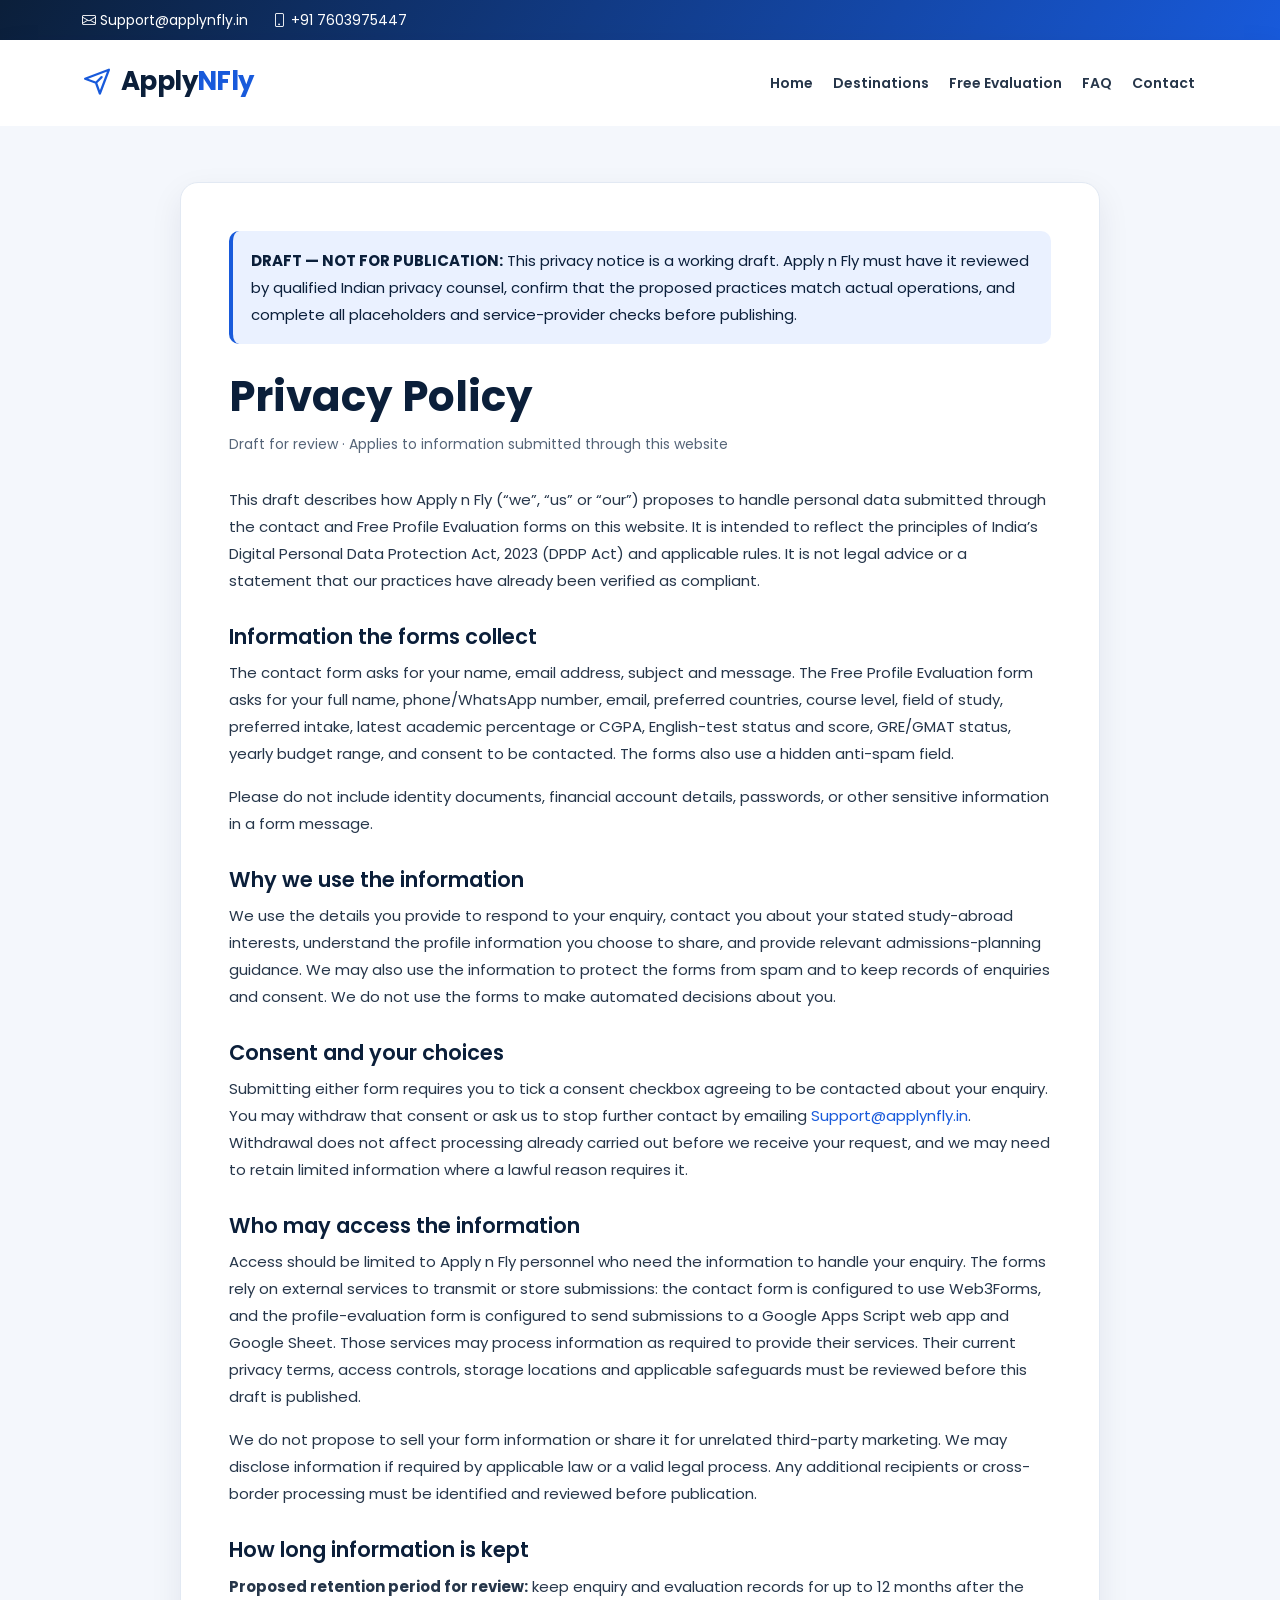
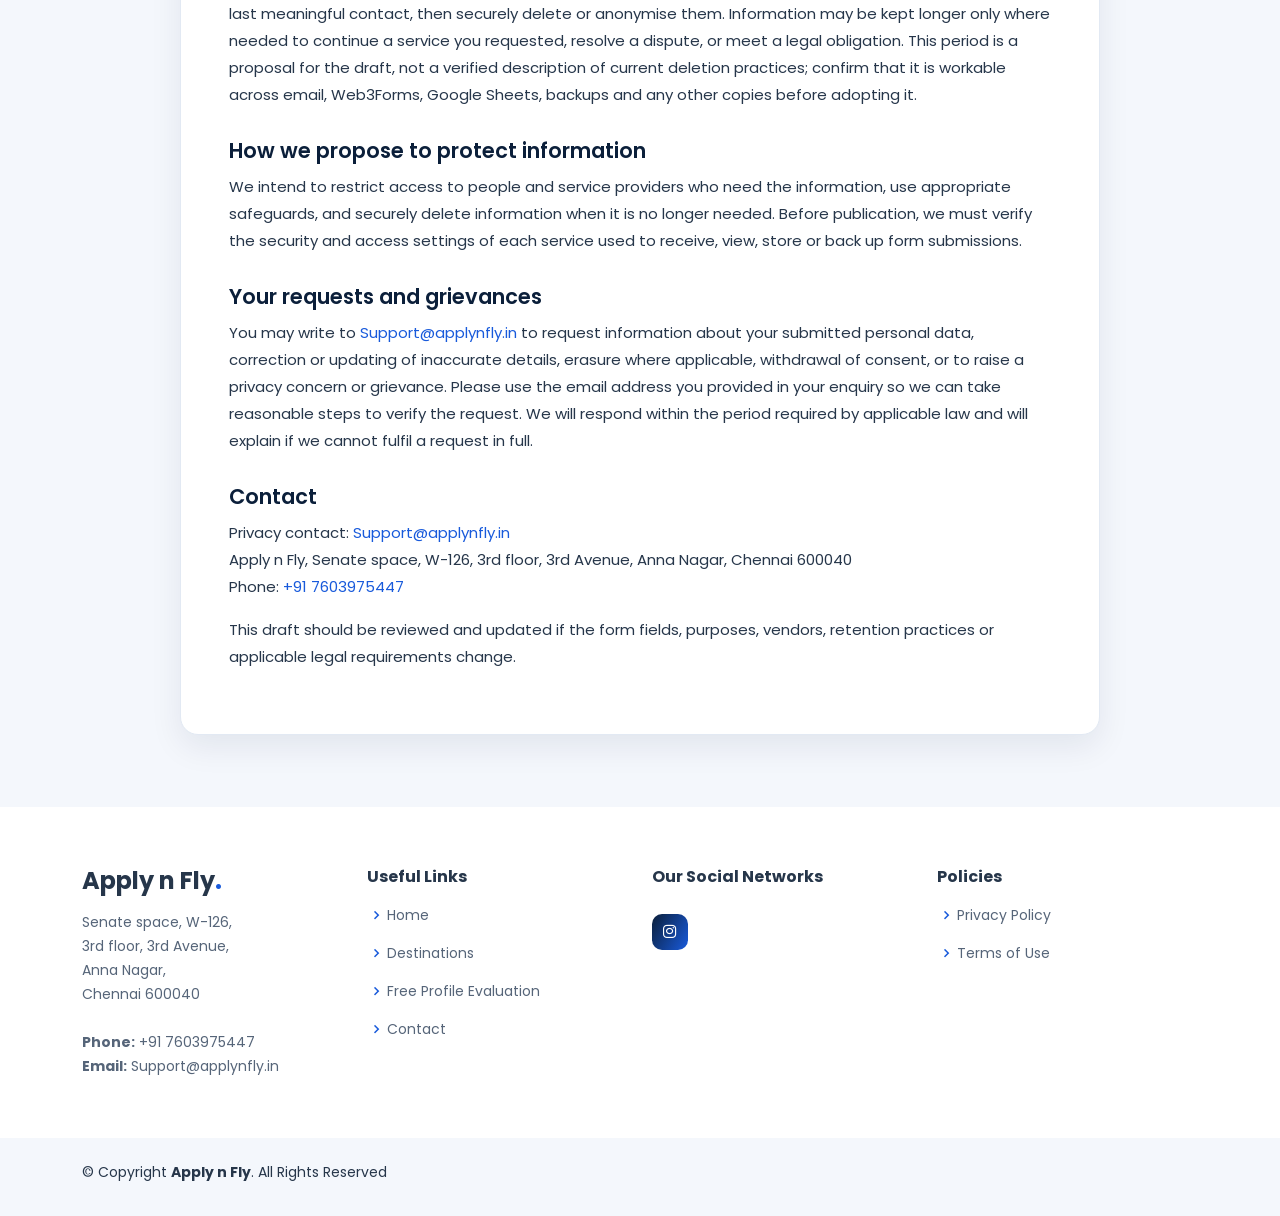
<file: privacy-policy.html>
<!DOCTYPE html>
<html lang="en">

<head>
  <meta charset="utf-8">
  <meta name="viewport" content="width=device-width, initial-scale=1">
  <meta name="theme-color" content="#0b1f3a">
  <meta name="description" content="Draft privacy policy for ApplyNFly website enquiries and profile evaluation requests.">
  <title>Privacy Policy | ApplyNFly</title>
  <link rel="canonical" href="https://applynfly.in/privacy-policy.html">
  <link rel="preconnect" href="https://fonts.googleapis.com">
  <link rel="preconnect" href="https://fonts.gstatic.com" crossorigin>
  <link href="https://fonts.googleapis.com/css2?family=Poppins:wght@300;400;500;600;700&display=swap" rel="stylesheet">
  <link href="assets/vendor/aos/aos.css" rel="stylesheet">
  <link href="assets/vendor/bootstrap/css/bootstrap.min.css" rel="stylesheet">
  <link href="assets/vendor/bootstrap-icons/bootstrap-icons.css" rel="stylesheet">
  <link href="assets/vendor/boxicons/css/boxicons.min.css" rel="stylesheet">
  <link href="assets/css/style.css" rel="stylesheet">
</head>

<body>
  <section id="topbar" class="d-flex align-items-center">
    <div class="container d-flex justify-content-between">
      <div class="contact-info d-flex align-items-center">
        <i class="bi bi-envelope d-flex align-items-center">&nbsp;Support@applynfly.in</i>
        <i class="bi bi-phone d-flex align-items-center ms-4"><span>+91 7603975447</span></i>
      </div>
    </div>
  </section>

  <header id="header" class="d-flex align-items-center">
    <div class="container d-flex align-items-center justify-content-between">
      <div class="logo">
        <a class="logo-link" href="index.html" aria-label="ApplyNFly home">
          <svg class="logo-icon" viewBox="0 0 24 24" aria-hidden="true" focusable="false">
            <path d="M2.5 10.2 21.5 3l-7.2 19-3.1-8.6-8.7-3.2Zm8.7 3.2 4.5-4.5" />
          </svg>
          <span>Apply<span class="logo-accent">NFly</span></span>
        </a>
      </div>
      <nav id="navbar" class="navbar" aria-label="Main navigation">
        <ul>
          <li><a href="index.html">Home</a></li>
          <li><a href="index.html#destinations">Destinations</a></li>
          <li><a href="profile-evaluation.html">Free Evaluation</a></li>
          <li><a href="index.html#faq">FAQ</a></li>
          <li><a href="index.html#contact">Contact</a></li>
        </ul>
        <i class="bi bi-list mobile-nav-toggle" aria-label="Toggle navigation"></i>
      </nav>
    </div>
  </header>

  <main class="legal-page">
    <div class="container">
      <article class="legal-content">
        <p class="legal-draft-notice"><strong>DRAFT — NOT FOR PUBLICATION:</strong> This privacy notice is a working draft. Apply n Fly must have it reviewed by qualified Indian privacy counsel, confirm that the proposed practices match actual operations, and complete all placeholders and service-provider checks before publishing.</p>
        <h1>Privacy Policy</h1>
        <p class="legal-updated">Draft for review · Applies to information submitted through this website</p>

        <p>This draft describes how Apply n Fly (“we”, “us” or “our”) proposes to handle personal data submitted through the contact and Free Profile Evaluation forms on this website. It is intended to reflect the principles of India’s Digital Personal Data Protection Act, 2023 (DPDP Act) and applicable rules. It is not legal advice or a statement that our practices have already been verified as compliant.</p>

        <h2>Information the forms collect</h2>
        <p>The contact form asks for your name, email address, subject and message. The Free Profile Evaluation form asks for your full name, phone/WhatsApp number, email, preferred countries, course level, field of study, preferred intake, latest academic percentage or CGPA, English-test status and score, GRE/GMAT status, yearly budget range, and consent to be contacted. The forms also use a hidden anti-spam field.</p>
        <p>Please do not include identity documents, financial account details, passwords, or other sensitive information in a form message.</p>

        <h2>Why we use the information</h2>
        <p>We use the details you provide to respond to your enquiry, contact you about your stated study-abroad interests, understand the profile information you choose to share, and provide relevant admissions-planning guidance. We may also use the information to protect the forms from spam and to keep records of enquiries and consent. We do not use the forms to make automated decisions about you.</p>

        <h2>Consent and your choices</h2>
        <p>Submitting either form requires you to tick a consent checkbox agreeing to be contacted about your enquiry. You may withdraw that consent or ask us to stop further contact by emailing <a href="mailto:Support@applynfly.in">Support@applynfly.in</a>. Withdrawal does not affect processing already carried out before we receive your request, and we may need to retain limited information where a lawful reason requires it.</p>

        <h2>Who may access the information</h2>
        <p>Access should be limited to Apply n Fly personnel who need the information to handle your enquiry. The forms rely on external services to transmit or store submissions: the contact form is configured to use Web3Forms, and the profile-evaluation form is configured to send submissions to a Google Apps Script web app and Google Sheet. Those services may process information as required to provide their services. Their current privacy terms, access controls, storage locations and applicable safeguards must be reviewed before this draft is published.</p>
        <p>We do not propose to sell your form information or share it for unrelated third-party marketing. We may disclose information if required by applicable law or a valid legal process. Any additional recipients or cross-border processing must be identified and reviewed before publication.</p>

        <h2>How long information is kept</h2>
        <p><strong>Proposed retention period for review:</strong> keep enquiry and evaluation records for up to 12 months after the last meaningful contact, then securely delete or anonymise them. Information may be kept longer only where needed to continue a service you requested, resolve a dispute, or meet a legal obligation. This period is a proposal for the draft, not a verified description of current deletion practices; confirm that it is workable across email, Web3Forms, Google Sheets, backups and any other copies before adopting it.</p>

        <h2>How we propose to protect information</h2>
        <p>We intend to restrict access to people and service providers who need the information, use appropriate safeguards, and securely delete information when it is no longer needed. Before publication, we must verify the security and access settings of each service used to receive, view, store or back up form submissions.</p>

        <h2>Your requests and grievances</h2>
        <p>You may write to <a href="mailto:Support@applynfly.in">Support@applynfly.in</a> to request information about your submitted personal data, correction or updating of inaccurate details, erasure where applicable, withdrawal of consent, or to raise a privacy concern or grievance. Please use the email address you provided in your enquiry so we can take reasonable steps to verify the request. We will respond within the period required by applicable law and will explain if we cannot fulfil a request in full.</p>

        <h2>Contact</h2>
        <p>Privacy contact: <a href="mailto:Support@applynfly.in">Support@applynfly.in</a><br>
          Apply n Fly, Senate space, W-126, 3rd floor, 3rd Avenue, Anna Nagar, Chennai 600040<br>
          Phone: <a href="tel:+917603975447">+91 7603975447</a></p>

        <p>This draft should be reviewed and updated if the form fields, purposes, vendors, retention practices or applicable legal requirements change.</p>
      </article>
    </div>
  </main>

  <footer id="footer">
    <div class="footer-top">
      <div class="container">
        <div class="row">
          <div class="col-lg-3 col-md-6 footer-contact">
            <h3>Apply n Fly<span>.</span></h3>
            <p>Senate space, W-126,<br>3rd floor, 3rd Avenue,<br>Anna Nagar,<br>Chennai 600040<br><br><strong>Phone:</strong> +91 7603975447<br><strong>Email:</strong> Support@applynfly.in</p>
          </div>
          <div class="col-lg-3 col-md-6 footer-links">
            <h4>Useful Links</h4>
            <ul>
              <li><i class="bx bx-chevron-right"></i><a href="index.html">Home</a></li>
              <li><i class="bx bx-chevron-right"></i><a href="index.html#destinations">Destinations</a></li>
              <li><i class="bx bx-chevron-right"></i><a href="profile-evaluation.html">Free Profile Evaluation</a></li>
              <li><i class="bx bx-chevron-right"></i><a href="index.html#contact">Contact</a></li>
            </ul>
          </div>
          <div class="col-lg-3 col-md-6 footer-links">
            <h4>Our Social Networks</h4>
            <div class="social-links mt-3">
              <a href="https://www.instagram.com/anfabroad" target="_blank" rel="noopener noreferrer" aria-label="Instagram"><i class="bx bxl-instagram"></i></a>
              <a class="social-placeholder" href="#" aria-label="Facebook (add URL to enable)" hidden><i class="bx bxl-facebook"></i></a>
              <a class="social-placeholder" href="#" aria-label="LinkedIn (add URL to enable)" hidden><i class="bx bxl-linkedin"></i></a>
              <a class="social-placeholder" href="#" aria-label="YouTube (add URL to enable)" hidden><i class="bx bxl-youtube"></i></a>
            </div>
          </div>
          <div class="col-lg-3 col-md-6 footer-links">
            <h4>Policies</h4>
            <ul>
              <li><i class="bx bx-chevron-right"></i><a href="privacy-policy.html" aria-current="page">Privacy Policy</a></li>
              <li><i class="bx bx-chevron-right"></i><a href="terms.html">Terms of Use</a></li>
            </ul>
          </div>
        </div>
      </div>
    </div>
    <div class="container py-4">
      <div class="copyright">&copy; Copyright <strong><span>Apply n Fly</span></strong>. All Rights Reserved</div>
    </div>
  </footer>

  <script src="assets/vendor/aos/aos.js" defer></script>
  <script src="assets/vendor/bootstrap/js/bootstrap.bundle.min.js" defer></script>
  <script src="assets/js/main.js" defer></script>
</body>

</html>
</file>
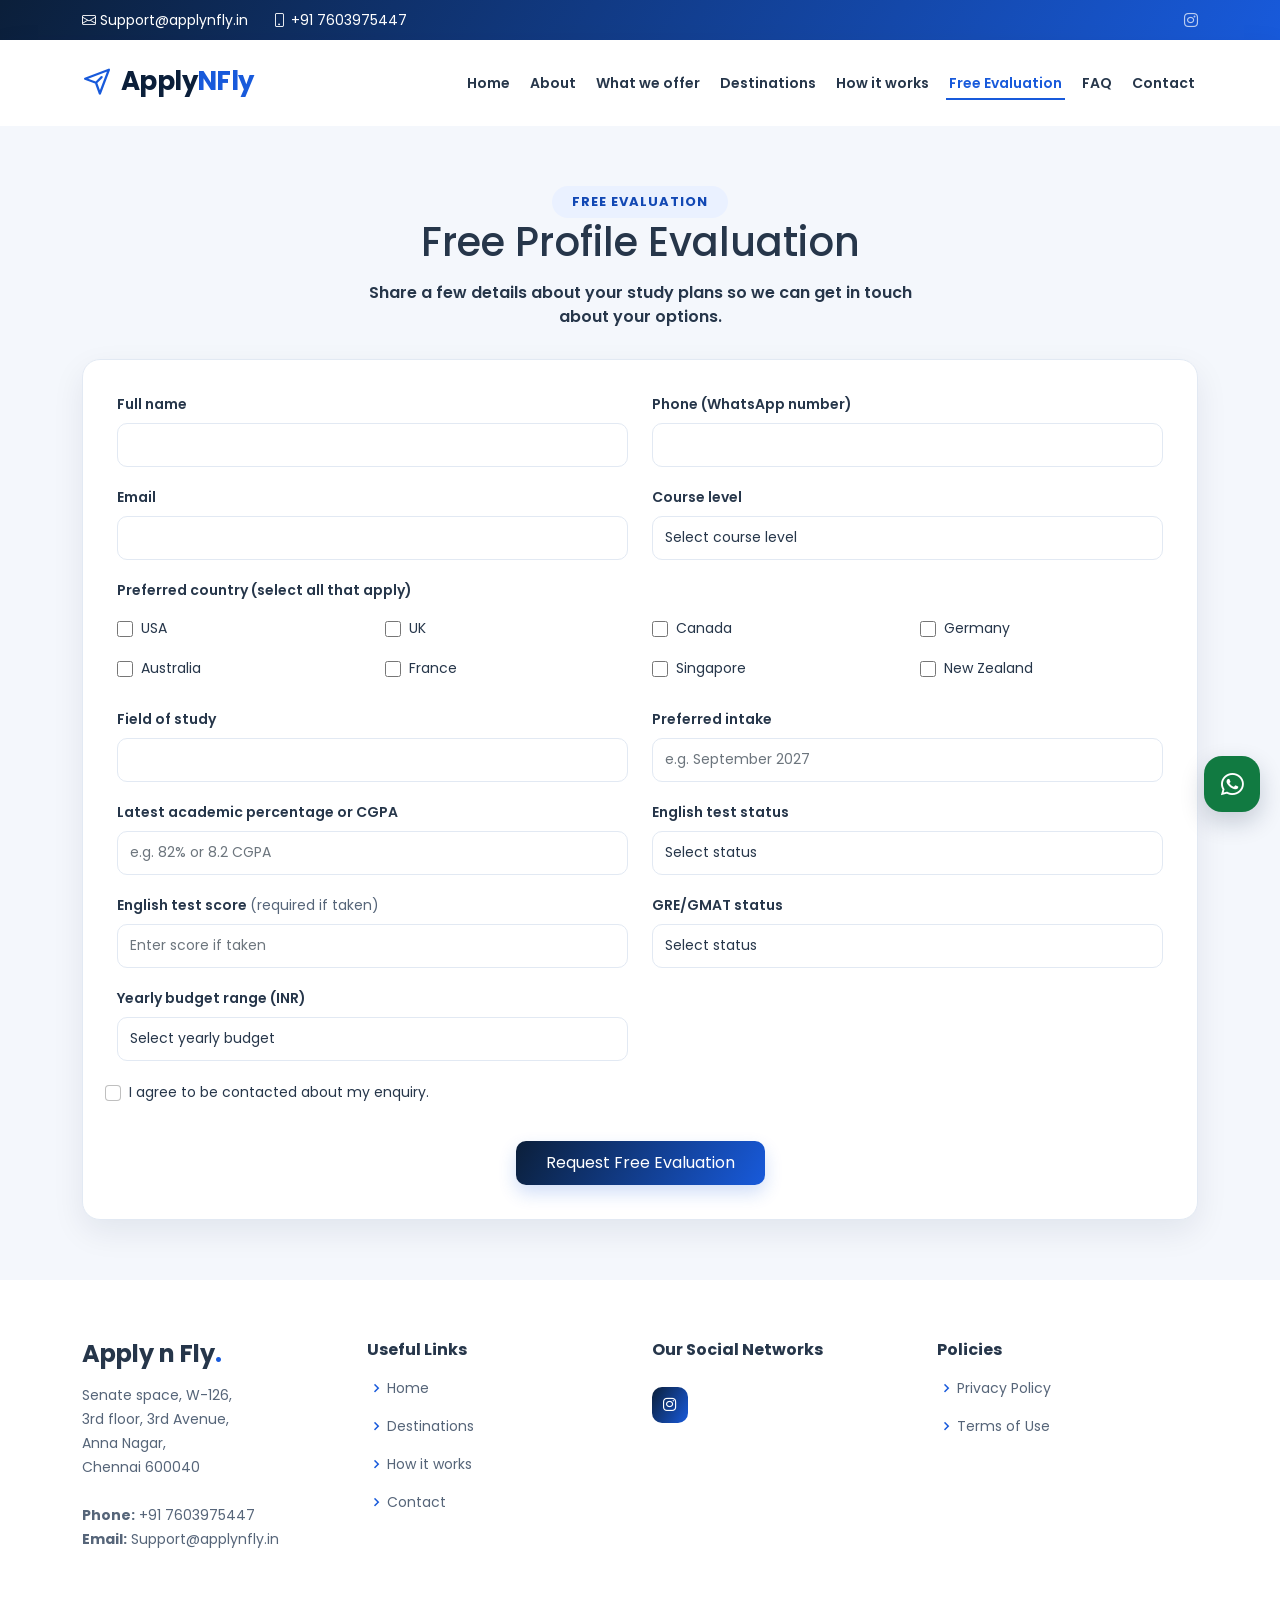
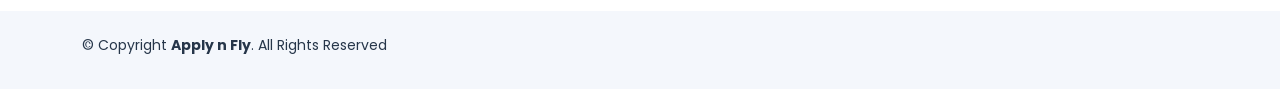
<file: profile-evaluation.html>
<!DOCTYPE html>
<html lang="en">

<head>
  <meta charset="utf-8">
  <meta name="viewport" content="width=device-width, initial-scale=1">
  <meta name="theme-color" content="#0b1f3a">
  <meta name="description" content="Request a free study-abroad profile evaluation from Apply n Fly in Anna Nagar, Chennai. Share your study goals and our team can contact you about your options.">
  <meta property="og:type" content="website">
  <meta property="og:site_name" content="Apply n Fly">
  <meta property="og:title" content="Free Profile Evaluation | ApplyNFly">
  <meta property="og:description" content="Share your study goals and request a free profile evaluation from Apply n Fly.">
  <meta property="og:url" content="https://applynfly.in/profile-evaluation.html">
  <meta name="twitter:card" content="summary">
  <meta name="twitter:title" content="Free Profile Evaluation | ApplyNFly">
  <meta name="twitter:description" content="Share your study goals and request a free profile evaluation from Apply n Fly.">
  <title>Free Profile Evaluation | ApplyNFly</title>
  <link rel="canonical" href="https://applynfly.in/profile-evaluation.html">
  <link rel="preconnect" href="https://fonts.googleapis.com">
  <link rel="preconnect" href="https://fonts.gstatic.com" crossorigin>
  <link href="https://fonts.googleapis.com/css2?family=Poppins:wght@300;400;500;600;700&display=swap" rel="stylesheet">
  <link href="assets/vendor/aos/aos.css" rel="stylesheet">
  <link href="assets/vendor/bootstrap/css/bootstrap.min.css" rel="stylesheet">
  <link href="assets/vendor/bootstrap-icons/bootstrap-icons.css" rel="stylesheet">
  <link href="assets/vendor/boxicons/css/boxicons.min.css" rel="stylesheet">
  <link href="assets/css/style.css" rel="stylesheet">
</head>

<body>
  <section id="topbar" class="d-flex align-items-center">
    <div class="container d-flex justify-content-center justify-content-md-between">
      <div class="contact-info d-flex align-items-center">
        <i class="bi bi-envelope d-flex align-items-center">&nbsp;Support@applynfly.in</i>
        <i class="bi bi-phone d-flex align-items-center ms-4"><span>+91 7603975447</span></i>
      </div>
      <div class="social-links d-none d-md-flex align-items-center">
        <a href="https://www.instagram.com/anfabroad" target="_blank" rel="noopener noreferrer" class="instagram" aria-label="Instagram"><i class="bi bi-instagram"></i></a>
      </div>
    </div>
  </section>

  <header id="header" class="d-flex align-items-center">
    <div class="container d-flex align-items-center justify-content-between">
      <div class="logo">
        <a class="logo-link" href="index.html" aria-label="ApplyNFly home">
          <svg class="logo-icon" viewBox="0 0 24 24" aria-hidden="true" focusable="false">
            <path d="M2.5 10.2 21.5 3l-7.2 19-3.1-8.6-8.7-3.2Zm8.7 3.2 4.5-4.5" />
          </svg>
          <span>Apply<span class="logo-accent">NFly</span></span>
        </a>
      </div>
      <nav id="navbar" class="navbar" aria-label="Main navigation">
        <ul>
          <li><a href="index.html">Home</a></li>
          <li><a href="index.html#about">About</a></li>
          <li><a href="index.html#services">What we offer</a></li>
          <li><a href="index.html#destinations">Destinations</a></li>
          <li><a href="index.html#how-it-works">How it works</a></li>
          <li><a class="active" href="profile-evaluation.html" aria-current="page">Free Evaluation</a></li>
          <li><a href="index.html#faq">FAQ</a></li>
          <li><a href="index.html#contact">Contact</a></li>
        </ul>
        <i class="bi bi-list mobile-nav-toggle" aria-label="Toggle navigation"></i>
      </nav>
    </div>
  </header>

  <main id="main">
    <section id="evaluate" class="evaluation section-bg">
      <div class="container" data-aos="fade-up">
        <div class="section-title">
          <h2>Free Evaluation</h2>
          <h1><span>Free Profile Evaluation</span></h1>
          <p>Share a few details about your study plans so we can get in touch about your options.</p>
        </div>

        <form action="#" method="post" class="evaluation-form">
          <input type="text" name="website" class="d-none" tabindex="-1" autocomplete="off" aria-hidden="true">
          <div class="row">
            <div class="col-md-6 form-group">
              <label for="evaluation-name">Full name</label>
              <input type="text" class="form-control" id="evaluation-name" name="full_name" autocomplete="name" required>
            </div>
            <div class="col-md-6 form-group">
              <label for="evaluation-phone">Phone (WhatsApp number)</label>
              <input type="tel" class="form-control" id="evaluation-phone" name="phone" autocomplete="tel" required>
            </div>
            <div class="col-md-6 form-group">
              <label for="evaluation-email">Email</label>
              <input type="email" class="form-control" id="evaluation-email" name="email" autocomplete="email" required>
            </div>
            <div class="col-md-6 form-group">
              <label for="evaluation-level">Course level</label>
              <select class="form-control" id="evaluation-level" name="course_level" required>
                <option value="">Select course level</option>
                <option>UG</option>
                <option>PG</option>
                <option>MBA</option>
                <option>PhD</option>
              </select>
            </div>
            <div class="col-12 form-group">
              <fieldset class="country-options">
                <legend>Preferred country (select all that apply)</legend>
                <div class="row">
                  <div class="col-6 col-md-3"><label><input type="checkbox" name="preferred_countries" value="USA"> USA</label></div>
                  <div class="col-6 col-md-3"><label><input type="checkbox" name="preferred_countries" value="UK"> UK</label></div>
                  <div class="col-6 col-md-3"><label><input type="checkbox" name="preferred_countries" value="Canada"> Canada</label></div>
                  <div class="col-6 col-md-3"><label><input type="checkbox" name="preferred_countries" value="Germany"> Germany</label></div>
                  <div class="col-6 col-md-3"><label><input type="checkbox" name="preferred_countries" value="Australia"> Australia</label></div>
                  <div class="col-6 col-md-3"><label><input type="checkbox" name="preferred_countries" value="France"> France</label></div>
                  <div class="col-6 col-md-3"><label><input type="checkbox" name="preferred_countries" value="Singapore"> Singapore</label></div>
                  <div class="col-6 col-md-3"><label><input type="checkbox" name="preferred_countries" value="New Zealand"> New Zealand</label></div>
                </div>
              </fieldset>
            </div>
            <div class="col-md-6 form-group">
              <label for="evaluation-field">Field of study</label>
              <input type="text" class="form-control" id="evaluation-field" name="field_of_study" required>
            </div>
            <div class="col-md-6 form-group">
              <label for="evaluation-intake">Preferred intake</label>
              <input type="text" class="form-control" id="evaluation-intake" name="preferred_intake" placeholder="e.g. September 2027" required>
            </div>
            <div class="col-md-6 form-group">
              <label for="evaluation-academics">Latest academic percentage or CGPA</label>
              <input type="text" class="form-control" id="evaluation-academics" name="academic_score" placeholder="e.g. 82% or 8.2 CGPA" required>
            </div>
            <div class="col-md-6 form-group">
              <label for="evaluation-english-status">English test status</label>
              <select class="form-control" id="evaluation-english-status" name="english_test_status" required>
                <option value="">Select status</option>
                <option>IELTS</option>
                <option>TOEFL</option>
                <option>PTE</option>
                <option>Duolingo</option>
                <option>Not taken yet</option>
              </select>
            </div>
            <div class="col-md-6 form-group">
              <label for="evaluation-english-score">English test score <span class="score-requirement">(required if taken)</span></label>
              <input type="text" class="form-control" id="evaluation-english-score" name="english_test_score" placeholder="Enter score if taken">
            </div>
            <div class="col-md-6 form-group">
              <label for="evaluation-gre-gmat">GRE/GMAT status</label>
              <select class="form-control" id="evaluation-gre-gmat" name="gre_gmat_status" required>
                <option value="">Select status</option>
                <option>Not taken</option>
                <option>Preparing</option>
                <option>GRE taken</option>
                <option>GMAT taken</option>
                <option>Not required for my course</option>
              </select>
            </div>
            <div class="col-md-6 form-group">
              <label for="evaluation-budget">Yearly budget range (INR)</label>
              <select class="form-control" id="evaluation-budget" name="yearly_budget_inr" required>
                <option value="">Select yearly budget</option>
                <option>Under ₹10 lakh</option>
                <option>₹10–20 lakh</option>
                <option>₹20–35 lakh</option>
                <option>Above ₹35 lakh</option>
                <option>Not sure yet</option>
              </select>
            </div>
            <div class="col-12 form-group form-check">
              <input type="checkbox" class="form-check-input" id="evaluation-consent" name="consent" value="I agree to be contacted about my enquiry." required>
              <label class="form-check-label" for="evaluation-consent">I agree to be contacted about my enquiry.</label>
            </div>
          </div>
          <div class="my-3">
            <div class="loading" role="status" aria-live="polite">Submitting your evaluation...</div>
            <div class="error-message" role="alert"></div>
            <div class="sent-message" role="status" aria-live="polite">Thank you. Your profile evaluation request has been submitted.</div>
          </div>
          <div class="text-center"><button type="submit">Request Free Evaluation</button></div>
        </form>
      </div>
    </section>
  </main>

  <footer id="footer">
    <div class="footer-top">
      <div class="container">
        <div class="row">
          <div class="col-lg-3 col-md-6 footer-contact">
            <h3>Apply n Fly<span>.</span></h3>
            <p>Senate space, W-126,<br>3rd floor, 3rd Avenue,<br>Anna Nagar,<br>Chennai 600040<br><br><strong>Phone:</strong> +91 7603975447<br><strong>Email:</strong> Support@applynfly.in</p>
          </div>
          <div class="col-lg-3 col-md-6 footer-links">
            <h4>Useful Links</h4>
            <ul>
              <li><i class="bx bx-chevron-right"></i><a href="index.html">Home</a></li>
              <li><i class="bx bx-chevron-right"></i><a href="index.html#destinations">Destinations</a></li>
              <li><i class="bx bx-chevron-right"></i><a href="index.html#how-it-works">How it works</a></li>
              <li><i class="bx bx-chevron-right"></i><a href="index.html#contact">Contact</a></li>
            </ul>
          </div>
          <div class="col-lg-3 col-md-6 footer-links">
            <h4>Our Social Networks</h4>
            <div class="social-links mt-3">
              <a href="https://www.instagram.com/anfabroad" target="_blank" rel="noopener noreferrer" aria-label="Instagram"><i class="bx bxl-instagram"></i></a>
              <a class="social-placeholder" href="#" aria-label="Facebook (add URL to enable)" hidden><i class="bx bxl-facebook"></i></a>
              <a class="social-placeholder" href="#" aria-label="LinkedIn (add URL to enable)" hidden><i class="bx bxl-linkedin"></i></a>
              <a class="social-placeholder" href="#" aria-label="YouTube (add URL to enable)" hidden><i class="bx bxl-youtube"></i></a>
            </div>
          </div>
          <div class="col-lg-3 col-md-6 footer-links">
            <h4>Policies</h4>
            <ul>
              <li><i class="bx bx-chevron-right"></i><a href="privacy-policy.html">Privacy Policy</a></li>
              <li><i class="bx bx-chevron-right"></i><a href="terms.html">Terms of Use</a></li>
            </ul>
          </div>
        </div>
      </div>
    </div>
    <div class="container py-4">
      <div class="copyright">&copy; Copyright <strong><span>Apply n Fly</span></strong>. All Rights Reserved</div>
    </div>
  </footer>

  <a href="https://wa.me/917603975447?text=Hi%20Apply%20n%20Fly%2C%20I%20want%20to%20know%20about%20studying%20abroad" class="whatsapp-float" target="_blank" rel="noopener noreferrer" aria-label="Chat with Apply n Fly on WhatsApp">
    <i class="bx bxl-whatsapp"></i>
  </a>
  <a href="#" class="back-to-top d-flex align-items-center justify-content-center" aria-label="Back to top"><i class="bi bi-arrow-up-short"></i></a>

  <script src="assets/vendor/aos/aos.js" defer></script>
  <script src="assets/vendor/bootstrap/js/bootstrap.bundle.min.js" defer></script>
  <script src="assets/js/main.js" defer></script>
</body>

</html>
</file>
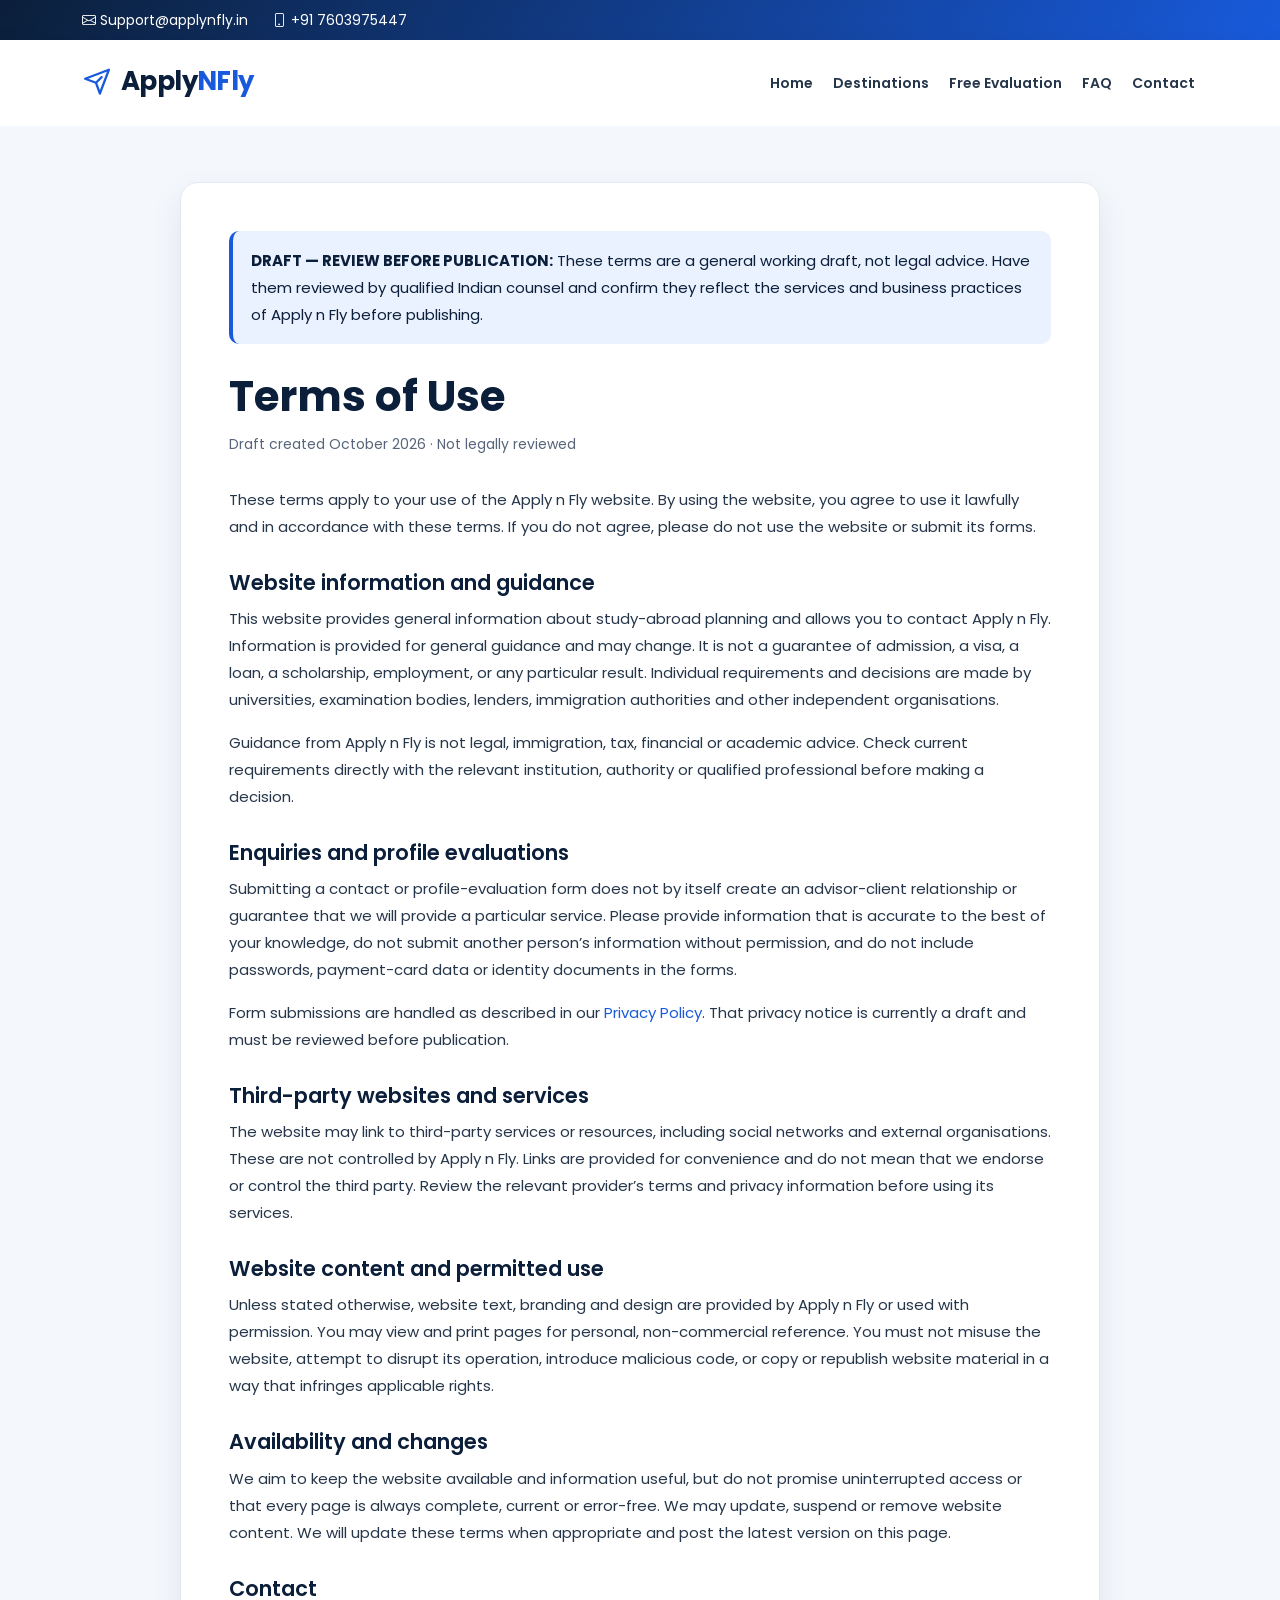
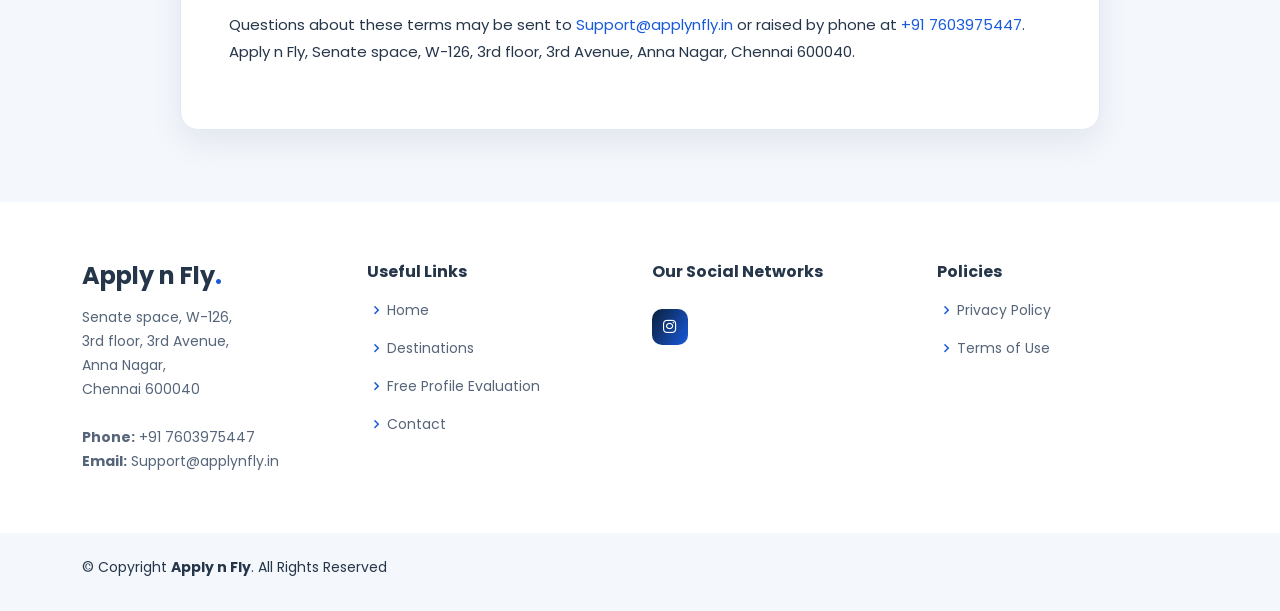
<file: terms.html>
<!DOCTYPE html>
<html lang="en">

<head>
  <meta charset="utf-8">
  <meta name="viewport" content="width=device-width, initial-scale=1">
  <meta name="theme-color" content="#0b1f3a">
  <meta name="description" content="Terms of use for the ApplyNFly study-abroad guidance website.">
  <title>Terms of Use | ApplyNFly</title>
  <link rel="canonical" href="https://applynfly.in/terms.html">
  <link rel="preconnect" href="https://fonts.googleapis.com">
  <link rel="preconnect" href="https://fonts.gstatic.com" crossorigin>
  <link href="https://fonts.googleapis.com/css2?family=Poppins:wght@300;400;500;600;700&display=swap" rel="stylesheet">
  <link href="assets/vendor/aos/aos.css" rel="stylesheet">
  <link href="assets/vendor/bootstrap/css/bootstrap.min.css" rel="stylesheet">
  <link href="assets/vendor/bootstrap-icons/bootstrap-icons.css" rel="stylesheet">
  <link href="assets/vendor/boxicons/css/boxicons.min.css" rel="stylesheet">
  <link href="assets/css/style.css" rel="stylesheet">
</head>

<body>
  <section id="topbar" class="d-flex align-items-center">
    <div class="container d-flex justify-content-between">
      <div class="contact-info d-flex align-items-center">
        <i class="bi bi-envelope d-flex align-items-center">&nbsp;Support@applynfly.in</i>
        <i class="bi bi-phone d-flex align-items-center ms-4"><span>+91 7603975447</span></i>
      </div>
    </div>
  </section>

  <header id="header" class="d-flex align-items-center">
    <div class="container d-flex align-items-center justify-content-between">
      <div class="logo">
        <a class="logo-link" href="index.html" aria-label="ApplyNFly home">
          <svg class="logo-icon" viewBox="0 0 24 24" aria-hidden="true" focusable="false">
            <path d="M2.5 10.2 21.5 3l-7.2 19-3.1-8.6-8.7-3.2Zm8.7 3.2 4.5-4.5" />
          </svg>
          <span>Apply<span class="logo-accent">NFly</span></span>
        </a>
      </div>
      <nav id="navbar" class="navbar" aria-label="Main navigation">
        <ul>
          <li><a href="index.html">Home</a></li>
          <li><a href="index.html#destinations">Destinations</a></li>
          <li><a href="profile-evaluation.html">Free Evaluation</a></li>
          <li><a href="index.html#faq">FAQ</a></li>
          <li><a href="index.html#contact">Contact</a></li>
        </ul>
        <i class="bi bi-list mobile-nav-toggle" aria-label="Toggle navigation"></i>
      </nav>
    </div>
  </header>

  <main class="legal-page">
    <div class="container">
      <article class="legal-content">
        <p class="legal-draft-notice"><strong>DRAFT — REVIEW BEFORE PUBLICATION:</strong> These terms are a general working draft, not legal advice. Have them reviewed by qualified Indian counsel and confirm they reflect the services and business practices of Apply n Fly before publishing.</p>
        <h1>Terms of Use</h1>
        <p class="legal-updated">Draft created October 2026 · Not legally reviewed</p>

        <p>These terms apply to your use of the Apply n Fly website. By using the website, you agree to use it lawfully and in accordance with these terms. If you do not agree, please do not use the website or submit its forms.</p>

        <h2>Website information and guidance</h2>
        <p>This website provides general information about study-abroad planning and allows you to contact Apply n Fly. Information is provided for general guidance and may change. It is not a guarantee of admission, a visa, a loan, a scholarship, employment, or any particular result. Individual requirements and decisions are made by universities, examination bodies, lenders, immigration authorities and other independent organisations.</p>
        <p>Guidance from Apply n Fly is not legal, immigration, tax, financial or academic advice. Check current requirements directly with the relevant institution, authority or qualified professional before making a decision.</p>

        <h2>Enquiries and profile evaluations</h2>
        <p>Submitting a contact or profile-evaluation form does not by itself create an advisor-client relationship or guarantee that we will provide a particular service. Please provide information that is accurate to the best of your knowledge, do not submit another person’s information without permission, and do not include passwords, payment-card data or identity documents in the forms.</p>
        <p>Form submissions are handled as described in our <a href="privacy-policy.html">Privacy Policy</a>. That privacy notice is currently a draft and must be reviewed before publication.</p>

        <h2>Third-party websites and services</h2>
        <p>The website may link to third-party services or resources, including social networks and external organisations. These are not controlled by Apply n Fly. Links are provided for convenience and do not mean that we endorse or control the third party. Review the relevant provider’s terms and privacy information before using its services.</p>

        <h2>Website content and permitted use</h2>
        <p>Unless stated otherwise, website text, branding and design are provided by Apply n Fly or used with permission. You may view and print pages for personal, non-commercial reference. You must not misuse the website, attempt to disrupt its operation, introduce malicious code, or copy or republish website material in a way that infringes applicable rights.</p>

        <h2>Availability and changes</h2>
        <p>We aim to keep the website available and information useful, but do not promise uninterrupted access or that every page is always complete, current or error-free. We may update, suspend or remove website content. We will update these terms when appropriate and post the latest version on this page.</p>

        <h2>Contact</h2>
        <p>Questions about these terms may be sent to <a href="mailto:Support@applynfly.in">Support@applynfly.in</a> or raised by phone at <a href="tel:+917603975447">+91 7603975447</a>.<br>
          Apply n Fly, Senate space, W-126, 3rd floor, 3rd Avenue, Anna Nagar, Chennai 600040.</p>
      </article>
    </div>
  </main>

  <footer id="footer">
    <div class="footer-top">
      <div class="container">
        <div class="row">
          <div class="col-lg-3 col-md-6 footer-contact">
            <h3>Apply n Fly<span>.</span></h3>
            <p>Senate space, W-126,<br>3rd floor, 3rd Avenue,<br>Anna Nagar,<br>Chennai 600040<br><br><strong>Phone:</strong> +91 7603975447<br><strong>Email:</strong> Support@applynfly.in</p>
          </div>
          <div class="col-lg-3 col-md-6 footer-links">
            <h4>Useful Links</h4>
            <ul>
              <li><i class="bx bx-chevron-right"></i><a href="index.html">Home</a></li>
              <li><i class="bx bx-chevron-right"></i><a href="index.html#destinations">Destinations</a></li>
              <li><i class="bx bx-chevron-right"></i><a href="profile-evaluation.html">Free Profile Evaluation</a></li>
              <li><i class="bx bx-chevron-right"></i><a href="index.html#contact">Contact</a></li>
            </ul>
          </div>
          <div class="col-lg-3 col-md-6 footer-links">
            <h4>Our Social Networks</h4>
            <div class="social-links mt-3">
              <a href="https://www.instagram.com/anfabroad" target="_blank" rel="noopener noreferrer" aria-label="Instagram"><i class="bx bxl-instagram"></i></a>
              <a class="social-placeholder" href="#" aria-label="Facebook (add URL to enable)" hidden><i class="bx bxl-facebook"></i></a>
              <a class="social-placeholder" href="#" aria-label="LinkedIn (add URL to enable)" hidden><i class="bx bxl-linkedin"></i></a>
              <a class="social-placeholder" href="#" aria-label="YouTube (add URL to enable)" hidden><i class="bx bxl-youtube"></i></a>
            </div>
          </div>
          <div class="col-lg-3 col-md-6 footer-links">
            <h4>Policies</h4>
            <ul>
              <li><i class="bx bx-chevron-right"></i><a href="privacy-policy.html">Privacy Policy</a></li>
              <li><i class="bx bx-chevron-right"></i><a href="terms.html" aria-current="page">Terms of Use</a></li>
            </ul>
          </div>
        </div>
      </div>
    </div>
    <div class="container py-4">
      <div class="copyright">&copy; Copyright <strong><span>Apply n Fly</span></strong>. All Rights Reserved</div>
    </div>
  </footer>

  <script src="assets/vendor/aos/aos.js" defer></script>
  <script src="assets/vendor/bootstrap/js/bootstrap.bundle.min.js" defer></script>
  <script src="assets/js/main.js" defer></script>
</body>

</html>
</file>
<file: assets/css/style.css>
/**
* Template Name: BizLand
* Updated: Mar 10 2023 with Bootstrap v5.2.3
* Template URL: https://bootstrapmade.com/bizland-bootstrap-business-template/
* Author: BootstrapMade.com
* License: https://bootstrapmade.com/license/
*/

:root {
  --brand-navy: #0b1f3a;
  --brand-blue: #185adb;
  --brand-blue-dark: #1248b4;
  --brand-gradient: linear-gradient(120deg, var(--brand-navy) 0%, var(--brand-blue) 100%);
  --color-text: #26364a;
  --color-muted: #566579;
  --color-surface: #ffffff;
  --color-background: #f4f7fc;
  --color-border: #e2e9f3;
  --color-accent-soft: #eaf1ff;
  --shadow-card: 0 12px 32px rgba(11, 31, 58, 0.08);
  --shadow-card-hover: 0 18px 40px rgba(11, 31, 58, 0.14);
  --radius-card: 18px;
  --radius-control: 10px;
}

/*--------------------------------------------------------------
# General
--------------------------------------------------------------*/
body {
  font-family: "Poppins", sans-serif;
  color: var(--color-text);
  background: var(--color-surface);
}

a {
  color: var(--brand-blue);
  text-decoration: none;
}

a:hover {
  color: var(--brand-blue-dark);
  text-decoration: none;
}

h1,
h2,
h3,
h4,
h5,
h6 {
  font-family: "Poppins", sans-serif;
}

/*--------------------------------------------------------------
# Preloader
--------------------------------------------------------------*/
#preloader {
  position: fixed;
  top: 0;
  left: 0;
  right: 0;
  bottom: 0;
  z-index: 9999;
  overflow: hidden;
  background: var(--color-surface);
}

#preloader:before {
  content: "";
  position: fixed;
  top: calc(50% - 30px);
  left: calc(50% - 30px);
  border: 6px solid var(--brand-blue);
  border-top-color: var(--color-accent-soft);
  border-radius: 50%;
  width: 60px;
  height: 60px;
  animation: animate-preloader 1s linear infinite;
}

@keyframes animate-preloader {
  0% {
    transform: rotate(0deg);
  }

  100% {
    transform: rotate(360deg);
  }
}

/*--------------------------------------------------------------
# Back to top button
--------------------------------------------------------------*/
.back-to-top {
  position: fixed;
  visibility: hidden;
  opacity: 0;
  right: 15px;
  bottom: 15px;
  z-index: 996;
  background: var(--brand-blue);
  width: 40px;
  height: 40px;
  border-radius: 4px;
  transition: all 0.4s;
}

.back-to-top i {
  font-size: 28px;
  color: var(--color-surface);
  line-height: 0;
}

.back-to-top:hover {
  background: var(--brand-blue-dark);
  color: var(--color-surface);
}

.back-to-top.active {
  visibility: visible;
  opacity: 1;
}

/*--------------------------------------------------------------
# Disable aos animation delay on mobile devices
--------------------------------------------------------------*/
@media screen and (max-width: 768px) {
  [data-aos-delay] {
    transition-delay: 0 !important;
  }
}

/*--------------------------------------------------------------
# Top Bar
--------------------------------------------------------------*/
#topbar {
  background: var(--brand-blue);
  height: 40px;
  font-size: 14px;
  transition: all 0.5s;
  color: var(--color-surface);
  padding: 0;
}

#topbar .contact-info i {
  font-style: normal;
  color: var(--color-surface);
}

#topbar .contact-info i a,
#topbar .contact-info i span {
  padding-left: 5px;
  color: var(--color-surface);
}

#topbar .contact-info i a {
  line-height: 0;
  transition: 0.3s;
  transition: 0.3s;
}

#topbar .contact-info i a:hover {
  color: var(--color-surface);
  text-decoration: underline;
}

#topbar .social-links a {
  color: rgba(255, 255, 255, 0.7);
  line-height: 0;
  transition: 0.3s;
  margin-left: 20px;
}

#topbar .social-links a:hover {
  color: white;
}

/*--------------------------------------------------------------
# Header
--------------------------------------------------------------*/
#header {
  background: var(--color-surface);
  transition: all 0.5s;
  z-index: 997;
  height: 86px;
  box-shadow: 0px 2px 15px rgba(0, 0, 0, 0.1);
}

#header.fixed-top {
  height: 70px;
}

#header .logo {
  font-size: 30px;
  margin: 0;
  padding: 0;
  line-height: 1;
  font-weight: 600;
  letter-spacing: 0.8px;
  font-family: "Poppins", sans-serif;
}

#header .logo a {
  color: var(--brand-navy);
}

#header .logo a span {
  color: inherit;
}

#header .logo img {
  max-height: 40px;
}

.scrolled-offset {
  margin-top: 70px;
}

/*--------------------------------------------------------------
# Navigation Menu
--------------------------------------------------------------*/
/**
* Desktop Navigation 
*/
.navbar {
  padding: 0;
}

.navbar ul {
  margin: 0;
  padding: 0;
  display: flex;
  list-style: none;
  align-items: center;
}

.navbar li {
  position: relative;
}

.navbar>ul>li {
  white-space: nowrap;
  padding: 10px 0 10px 28px;
}

.navbar a,
.navbar a:focus {
  display: flex;
  align-items: center;
  justify-content: space-between;
  padding: 0 3px;
  font-size: 15px;
  font-weight: 600;
  color: var(--color-text);
  white-space: nowrap;
  transition: 0.3s;
  position: relative;
}

.navbar a i,
.navbar a:focus i {
  font-size: 12px;
  line-height: 0;
  margin-left: 5px;
}

.navbar>ul>li>a:before {
  content: "";
  position: absolute;
  width: 100%;
  height: 2px;
  bottom: -6px;
  left: 0;
  background-color: var(--brand-blue);
  visibility: hidden;
  width: 0px;
  transition: all 0.3s ease-in-out 0s;
}

.navbar a:hover:before,
.navbar li:hover>a:before,
.navbar .active:before {
  visibility: visible;
  width: 100%;
}

.navbar a:hover,
.navbar .active,
.navbar .active:focus,
.navbar li:hover>a {
  color: var(--brand-blue);
}

.navbar .dropdown ul {
  display: block;
  position: absolute;
  left: 28px;
  top: calc(100% + 30px);
  margin: 0;
  padding: 10px 0;
  z-index: 99;
  opacity: 0;
  visibility: hidden;
  background: var(--color-surface);
  box-shadow: 0px 0px 30px rgba(127, 137, 161, 0.25);
  transition: 0.3s;
}

.navbar .dropdown ul li {
  min-width: 200px;
}

.navbar .dropdown ul a {
  padding: 10px 20px;
  font-weight: 400;
}

.navbar .dropdown ul a i {
  font-size: 12px;
}

.navbar .dropdown ul a:hover,
.navbar .dropdown ul .active:hover,
.navbar .dropdown ul li:hover>a {
  color: var(--brand-blue);
}

.navbar .dropdown:hover>ul {
  opacity: 1;
  top: 100%;
  visibility: visible;
}

.navbar .dropdown .dropdown ul {
  top: 0;
  left: calc(100% - 30px);
  visibility: hidden;
}

.navbar .dropdown .dropdown:hover>ul {
  opacity: 1;
  top: 0;
  left: 100%;
  visibility: visible;
}

@media (max-width: 1366px) {
  .navbar .dropdown .dropdown ul {
    left: -90%;
  }

  .navbar .dropdown .dropdown:hover>ul {
    left: -100%;
  }
}

/**
* Mobile Navigation 
*/
.mobile-nav-toggle {
  color: var(--color-text);
  font-size: 28px;
  cursor: pointer;
  display: none;
  line-height: 0;
  transition: 0.5s;
}

.mobile-nav-toggle.bi-x {
  color: var(--color-surface);
}

@media (max-width: 991px) {
  .mobile-nav-toggle {
    display: block;
  }

  .navbar ul {
    display: none;
  }
}

.navbar-mobile {
  position: fixed;
  overflow: hidden;
  top: 0;
  right: 0;
  left: 0;
  bottom: 0;
  background: rgba(9, 9, 9, 0.9);
  transition: 0.3s;
  z-index: 999;
}

.navbar-mobile .mobile-nav-toggle {
  position: absolute;
  top: 15px;
  right: 15px;
}

.navbar-mobile ul {
  display: block;
  position: absolute;
  top: 55px;
  right: 15px;
  bottom: 15px;
  left: 15px;
  padding: 10px 0;
  background-color: var(--color-surface);
  overflow-y: auto;
  transition: 0.3s;
}

.navbar-mobile a,
.navbar-mobile a:focus {
  padding: 10px 20px;
  font-size: 15px;
  color: var(--color-text);
}

.navbar-mobile>ul>li {
  padding: 0;
}

.navbar-mobile a:hover:before,
.navbar-mobile li:hover>a:before,
.navbar-mobile .active:before {
  visibility: hidden;
}

.navbar-mobile a:hover,
.navbar-mobile .active,
.navbar-mobile li:hover>a {
  color: var(--brand-blue);
}

.navbar-mobile .getstarted,
.navbar-mobile .getstarted:focus {
  margin: 15px;
}

.navbar-mobile .dropdown ul {
  position: static;
  display: none;
  margin: 10px 20px;
  padding: 10px 0;
  z-index: 99;
  opacity: 1;
  visibility: visible;
  background: var(--color-surface);
  box-shadow: 0px 0px 30px rgba(127, 137, 161, 0.25);
}

.navbar-mobile .dropdown ul li {
  min-width: 200px;
}

.navbar-mobile .dropdown ul a {
  padding: 10px 20px;
}

.navbar-mobile .dropdown ul a i {
  font-size: 12px;
}

.navbar-mobile .dropdown ul a:hover,
.navbar-mobile .dropdown ul .active:hover,
.navbar-mobile .dropdown ul li:hover>a {
  color: var(--brand-blue);
}

.navbar-mobile .dropdown>.dropdown-active {
  display: block;
}

/*--------------------------------------------------------------
# Hero Section
--------------------------------------------------------------*/
#hero {
  width: 100%;
  height: 75vh;
  background: url("../img/hero-bg.webp") top left;
  background-size: cover;
  position: relative;
}

#hero:before {
  content: "";
  background: rgba(255, 255, 255, 0.6);
  position: absolute;
  bottom: 0;
  top: 0;
  left: 0;
  right: 0;
}

#hero .container {
  position: relative;
}

#hero h1 {
  margin: 0;
  font-size: 48px;
  font-weight: 700;
  line-height: 56px;
  color: var(--color-text);
  font-family: "Poppins", sans-serif;
}

#hero h1 span {
  color: var(--brand-blue);
}

#hero h2 {
  color: var(--color-muted);
  margin: 5px 0 30px 0;
  font-size: 24px;
  font-weight: 400;
}

.btn-get-started {
  font-family: "Poppins", sans-serif;
  text-transform: uppercase;
  font-weight: 500;
  font-size: 14px;
  letter-spacing: 1px;
  display: inline-block;
  padding: 10px 28px;
  border-radius: 4px;
  transition: 0.5s;
  color: var(--color-surface);
  background: var(--brand-blue);
}

.btn-get-started:hover {
  background: var(--brand-blue-dark);
}

.btn-get-started-login {
  text-transform: uppercase;
  font-weight: 600;
  font-size: 15px;
  letter-spacing: 1px;
  display: inline-block;
  padding: 2px 10px !important;
  border-radius: 4px;
  transition: 0.5s;
  color: var(--color-surface) !important;
  background: var(--brand-blue);
}

.btn-get-started-login:hover {
  background: var(--brand-blue-dark);
}

#hero .btn-watch-video {
  font-size: 16px;
  transition: 0.5s;
  margin-left: 25px;
  color: var(--color-text);
  font-weight: 600;
  display: flex;
  align-items: center;
}

#hero .btn-watch-video i {
  color: var(--brand-blue);
  font-size: 32px;
  transition: 0.3s;
  line-height: 0;
  margin-right: 8px;
}

#hero .btn-watch-video:hover {
  color: var(--brand-blue);
}

#hero .btn-watch-video:hover i {
  color: var(--brand-blue-dark);
}

@media (min-width: 1024px) {
  #hero {
    background-attachment: fixed;
  }
}

@media (max-width: 768px) {
  #hero {
    height: 100vh;
  }

  #hero h1 {
    font-size: 28px;
    line-height: 36px;
  }

  #hero h2 {
    font-size: 18px;
    line-height: 24px;
    margin-bottom: 30px;
  }

  .btn-get-started,
  #hero .btn-watch-video {
    font-size: 13px;
  }

  .btn-get-started-login {
    font-size: 13px !important;
    margin: 10px;
  }
}

@media (max-height: 500px) {
  #hero {
    height: 120vh;
  }
}

/*--------------------------------------------------------------
# Sections General
--------------------------------------------------------------*/
section {
  padding: 60px 0;
  overflow: hidden;
}

.section-bg {
  background-color: #f6f9fe;
}

.section-title {
  text-align: center;
  padding-bottom: 30px;
}

.section-title h2 {
  font-size: 13px;
  letter-spacing: 1px;
  font-weight: 700;
  padding: 8px 20px;
  margin: 0;
  background: var(--color-accent-soft);
  color: var(--brand-blue);
  display: inline-block;
  text-transform: uppercase;
  border-radius: 50px;
}

.section-title h3 {
  margin: 15px 0 0 0;
  font-size: 32px;
  font-weight: 700;
}

.section-title h3 span {
  color: var(--brand-blue);
}

.section-title p {
  margin: 15px auto 0 auto;
  font-weight: 600;
}

@media (min-width: 1024px) {
  .section-title p {
    width: 50%;
  }
}

/*--------------------------------------------------------------
# Breadcrumbs
--------------------------------------------------------------*/
.breadcrumbs {
  padding: 20px 0;
  background-color: var(--color-background);
  min-height: 40px;
}

.breadcrumbs h2 {
  font-size: 24px;
  font-weight: 300;
  margin: 0;
}

@media (max-width: 992px) {
  .breadcrumbs h2 {
    margin: 0 0 10px 0;
  }
}

.breadcrumbs ol {
  display: flex;
  flex-wrap: wrap;
  list-style: none;
  padding: 0;
  margin: 0;
  font-size: 14px;
}

.breadcrumbs ol li+li {
  padding-left: 10px;
}

.breadcrumbs ol li+li::before {
  display: inline-block;
  padding-right: 10px;
  color: var(--color-muted);
  content: "/";
}

@media (max-width: 768px) {
  .breadcrumbs .d-flex {
    display: block !important;
  }

  .breadcrumbs ol {
    display: block;
  }

  .breadcrumbs ol li {
    display: inline-block;
  }
}

/*--------------------------------------------------------------
# Featured Services
--------------------------------------------------------------*/
.featured-services .icon-box {
  padding: 30px;
  position: relative;
  overflow: hidden;
  background: var(--color-surface);
  box-shadow: 0 0 29px 0 rgba(68, 88, 144, 0.12);
  transition: all 0.3s ease-in-out;
  border-radius: 8px;
  z-index: 1;
}

.featured-services .icon-box::before {
  content: "";
  position: absolute;
  background: #cbe0fb;
  right: 0;
  left: 0;
  bottom: 0;
  top: 100%;
  transition: all 0.3s;
  z-index: -1;
}

.featured-services .icon-box:hover::before {
  background: var(--brand-blue);
  top: 0;
  border-radius: 0px;
}

.featured-services .icon {
  margin-bottom: 15px;
}

.featured-services .icon i {
  font-size: 48px;
  line-height: 1;
  color: var(--brand-blue);
  transition: all 0.3s ease-in-out;
}

.featured-services .title {
  font-weight: 700;
  margin-bottom: 15px;
  font-size: 18px;
}

.featured-services .title a {
  color: #111;
}

.featured-services .description {
  font-size: 15px;
  line-height: 28px;
  margin-bottom: 0;
}

.featured-services .icon-box:hover .title a,
.featured-services .icon-box:hover .description {
  color: var(--color-surface);
}

.featured-services .icon-box:hover .icon i {
  color: var(--color-surface);
}

/*--------------------------------------------------------------
# About
--------------------------------------------------------------*/
.about .content h3 {
  font-weight: 600;
  font-size: 26px;
}

.about .content ul {
  list-style: none;
  padding: 0;
}

.about .content ul li {
  display: flex;
  align-items: flex-start;
  margin-bottom: 35px;
}

.about .content ul li:first-child {
  margin-top: 35px;
}

.about .content ul i {
  background: var(--color-surface);
  box-shadow: 0px 6px 15px rgba(16, 110, 234, 0.12);
  font-size: 24px;
  padding: 20px;
  margin-right: 15px;
  color: var(--brand-blue);
  border-radius: 50px;
}

.about .content ul h5 {
  font-size: 18px;
  color: var(--color-muted);
}

.about .content ul p {
  font-size: 15px;
}

.about .content p:last-child {
  margin-bottom: 0;
}

/*--------------------------------------------------------------
# Skills
--------------------------------------------------------------*/
.skills .progress {
  height: 60px;
  display: block;
  background: none;
  border-radius: 0;
}

.skills .progress .skill {
  padding: 0;
  margin: 0 0 6px 0;
  text-transform: uppercase;
  display: block;
  font-weight: 600;
  font-family: "Poppins", sans-serif;
  color: var(--color-text);
}

.skills .progress .skill .val {
  float: right;
  font-style: normal;
}

.skills .progress-bar-wrap {
  background: var(--color-accent-soft);
  height: 10px;
}

.skills .progress-bar {
  width: 1px;
  height: 10px;
  transition: 0.9s;
  background-color: var(--brand-blue);
}

/*--------------------------------------------------------------
# Counts
--------------------------------------------------------------*/
.counts {
  padding: 70px 0 60px;
}

.counts .count-box {
  padding: 30px 30px 25px 30px;
  width: 100%;
  position: relative;
  text-align: center;
  background: var(--color-background);
}

.counts .count-box i {
  position: absolute;
  top: -28px;
  left: 50%;
  transform: translateX(-50%);
  font-size: 24px;
  background: var(--brand-blue);
  color: var(--color-surface);
  width: 56px;
  height: 56px;
  line-height: 0;
  border-radius: 50px;
  border: 5px solid var(--color-surface);
  display: inline-flex;
  align-items: center;
  justify-content: center;
}

.counts .count-box span {
  font-size: 36px;
  display: block;
  font-weight: 600;
  color: var(--brand-navy);
}

.counts .count-box p {
  padding: 0;
  margin: 0;
  font-family: "Poppins", sans-serif;
  font-size: 14px;
}

/*--------------------------------------------------------------
# Clients
--------------------------------------------------------------*/
.clients {
  padding: 15px 0;
  text-align: center;
}

.clients img {
  max-width: 45%;
  transition: all 0.4s ease-in-out;
  display: inline-block;
  padding: 15px 0;
}

.clients img:hover {
  transform: scale(1.15);
}

@media (max-width: 768px) {
  .clients img {
    max-width: 40%;
  }
}

/*--------------------------------------------------------------
# Services
--------------------------------------------------------------*/
.services .icon-box {
  text-align: center;
  border: 1px solid var(--color-accent-soft);
  padding: 80px 20px;
  transition: all ease-in-out 0.3s;
  background: var(--color-surface);
}

.services .icon-box .icon {
  margin: 0 auto;
  width: 64px;
  height: 64px;
  background: var(--color-background);
  border-radius: 4px;
  border: 1px solid var(--color-border);
  display: flex;
  align-items: center;
  justify-content: center;
  margin-bottom: 20px;
  transition: ease-in-out 0.3s;
}

.services .icon-box .icon i {
  color: var(--brand-blue-dark);
  font-size: 28px;
  transition: ease-in-out 0.3s;
}

.services .icon-box h4 {
  font-weight: 700;
  margin-bottom: 15px;
  font-size: 24px;
}

.services .icon-box h4 a {
  color: var(--color-text);
  transition: ease-in-out 0.3s;
}

.services .icon-box p {
  line-height: 24px;
  font-size: 14px;
  margin-bottom: 0;
}

.services .icon-box:hover {
  border-color: var(--color-surface);
  box-shadow: 0px 0 25px 0 rgba(16, 110, 234, 0.1);
}

.services .icon-box:hover h4 a,
.services .icon-box:hover .icon i {
  color: var(--brand-blue);
}

.services .icon-box:hover .icon {
  border-color: var(--brand-blue);
}

/*--------------------------------------------------------------
# Testimonials
--------------------------------------------------------------*/
.testimonials {
  padding: 80px 0;
  background: url("../img/testimonials-bg.webp") no-repeat;
  background-position: center center;
  background-size: cover;
  position: relative;
}

.testimonials::before {
  content: "";
  position: absolute;
  left: 0;
  right: 0;
  top: 0;
  bottom: 0;
  background: rgba(0, 0, 0, 0.7);
}

.testimonials .section-header {
  margin-bottom: 40px;
}

.testimonials .testimonials-carousel,
.testimonials .testimonials-slider {
  overflow: hidden;
}

.testimonials .testimonial-item {
  text-align: center;
  color: var(--color-surface);
}

.testimonials .testimonial-item .testimonial-img {
  width: 100px;
  border-radius: 50%;
  border: 6px solid rgba(255, 255, 255, 0.15);
  margin: 0 auto;
}

.testimonials .testimonial-item h3 {
  font-size: 20px;
  font-weight: bold;
  margin: 10px 0 5px 0;
  color: var(--color-surface);
}

.testimonials .testimonial-item h4 {
  font-size: 14px;
  color: #ddd;
  margin: 0 0 15px 0;
}

.testimonials .testimonial-item .quote-icon-left,
.testimonials .testimonial-item .quote-icon-right {
  color: rgba(255, 255, 255, 0.4);
  font-size: 26px;
}

.testimonials .testimonial-item .quote-icon-left {
  display: inline-block;
  left: -5px;
  position: relative;
}

.testimonials .testimonial-item .quote-icon-right {
  display: inline-block;
  right: -5px;
  position: relative;
  top: 10px;
}

.testimonials .testimonial-item p {
  font-style: italic;
  margin: 0 auto 15px auto;
  color: #eee;
}

.testimonials .swiper-pagination {
  margin-top: 20px;
  position: relative;
}

.testimonials .swiper-pagination .swiper-pagination-bullet {
  width: 12px;
  height: 12px;
  background-color: rgba(255, 255, 255, 0.5);
  opacity: 1;
}

.testimonials .swiper-pagination .swiper-pagination-bullet-active {
  background-color: var(--brand-blue);
}

@media (min-width: 992px) {
  .testimonials .testimonial-item p {
    width: 80%;
  }
}

/*--------------------------------------------------------------
# Portfolio
--------------------------------------------------------------*/
.portfolio #portfolio-flters {
  padding: 0;
  margin: 0 auto 15px auto;
  list-style: none;
  text-align: center;
  border-radius: 50px;
  padding: 2px 15px;
}

.portfolio #portfolio-flters li {
  cursor: pointer;
  display: inline-block;
  padding: 10px 15px 8px 15px;
  font-size: 16px;
  font-weight: 600;
  line-height: 1;
  text-transform: uppercase;
  color: var(--color-text);
  margin-bottom: 5px;
  transition: all 0.3s ease-in-out;
}

.portfolio #portfolio-flters li:hover,
.portfolio #portfolio-flters li.filter-active {
  color: var(--brand-blue);
}

.portfolio #portfolio-flters li:last-child {
  margin-right: 0;
}

.portfolio .portfolio-item {
  margin-bottom: 30px;
}

.portfolio .portfolio-item .portfolio-info {
  opacity: 1;

  position: absolute;
  left: 30px;
  right: 30px;
  bottom: 20px;
  z-index: 3;
  transition: all ease-in-out 0.3s;
  background: rgba(255, 255, 255, 0.9);
  padding: 15px;
}

.portfolio .portfolio-item .portfolio-info h4 {
  font-size: 18px;
  color: var(--color-surface);
  font-weight: 600;
  color: var(--color-text);
}

.portfolio .portfolio-item .portfolio-info p {
  color: var(--color-muted);
  font-size: 14px;
  margin-bottom: 0;
}

.portfolio .portfolio-item .portfolio-info .preview-link,
.portfolio .portfolio-item .portfolio-info .details-link {
  position: absolute;
  right: 40px;
  font-size: 24px;
  top: calc(50% - 18px);
  color: #3c3c3c;
}

.portfolio .portfolio-item .portfolio-info .preview-link:hover,
.portfolio .portfolio-item .portfolio-info .details-link:hover {
  color: var(--brand-blue);
}

.portfolio .portfolio-item .portfolio-info .details-link {
  right: 10px;
}

.portfolio .portfolio-item .portfolio-links {
  opacity: 1;
  bottom: 20px;
  left: 0;
  right: 0;
  text-align: center;
  z-index: 3;
  position: absolute;
  transition: all ease-in-out 0.3s;
}

.portfolio .portfolio-item .portfolio-links a {
  color: var(--color-surface);
  margin: 0 2px;
  font-size: 28px;
  display: inline-block;
  transition: 0.3s;
}

.portfolio .portfolio-item .portfolio-links a:hover {
  color: #6ba7f5;
}

/* .portfolio .portfolio-item:hover .portfolio-info {
  opacity: 1;
  bottom: 20px;
} */

/*--------------------------------------------------------------
# Portfolio Details
--------------------------------------------------------------*/
.portfolio-details {
  padding-top: 40px;
}

.portfolio-details .portfolio-details-slider img {
  width: 100%;
}

.portfolio-details .portfolio-details-slider .swiper-pagination {
  margin-top: 20px;
  position: relative;
}

.portfolio-details .portfolio-details-slider .swiper-pagination .swiper-pagination-bullet {
  width: 12px;
  height: 12px;
  background-color: var(--color-surface);
  opacity: 1;
  border: 1px solid var(--brand-blue);
}

.portfolio-details .portfolio-details-slider .swiper-pagination .swiper-pagination-bullet-active {
  background-color: var(--brand-blue);
}

.portfolio-details .portfolio-info {
  padding: 30px;
  box-shadow: 0px 0 30px rgba(34, 34, 34, 0.08);
}

.portfolio-details .portfolio-info h3 {
  font-size: 22px;
  font-weight: 700;
  margin-bottom: 20px;
  padding-bottom: 20px;
  border-bottom: 1px solid #eee;
}

.portfolio-details .portfolio-info ul {
  list-style: none;
  padding: 0;
  font-size: 15px;
}

.portfolio-details .portfolio-info ul li+li {
  margin-top: 10px;
}

.portfolio-details .portfolio-description {
  padding-top: 30px;
}

.portfolio-details .portfolio-description h2 {
  font-size: 26px;
  font-weight: 700;
  margin-bottom: 20px;
}

.portfolio-details .portfolio-description p {
  padding: 0;
}

/*--------------------------------------------------------------
# Team
--------------------------------------------------------------*/
.team {
  padding: 60px 0;
}

.team .member {
  margin-bottom: 20px;
  overflow: hidden;
  border-radius: 4px;
  background: var(--color-surface);
  box-shadow: 0px 2px 15px rgba(16, 110, 234, 0.15);
}

.team .member .member-img {
  position: relative;
  overflow: hidden;
}

.team .member .social {
  position: absolute;
  left: 0;
  bottom: 30px;
  right: 0;
  opacity: 0;
  transition: ease-in-out 0.3s;
  text-align: center;
}

.team .member .social a {
  transition: color 0.3s;
  color: var(--color-text);
  margin: 0 3px;
  padding-top: 7px;
  border-radius: 4px;
  width: 36px;
  height: 36px;
  background: rgba(16, 110, 234, 0.8);
  display: inline-block;
  transition: ease-in-out 0.3s;
  color: var(--color-surface);
}

.team .member .social a:hover {
  background: var(--brand-blue-dark);
}

.team .member .social i {
  font-size: 18px;
}

.team .member .member-info {
  padding: 25px 15px;
}

.team .member .member-info h4 {
  font-weight: 700;
  margin-bottom: 5px;
  font-size: 18px;
  color: var(--color-text);
}

.team .member .member-info span {
  display: block;
  font-size: 13px;
  font-weight: 400;
  color: #aaaaaa;
}

.team .member .member-info p {
  font-style: italic;
  font-size: 14px;
  line-height: 26px;
  color: var(--color-muted);
}

.team .member:hover .social {
  opacity: 1;
  bottom: 15px;
}

/*--------------------------------------------------------------
# Pricing
--------------------------------------------------------------*/
.pricing .box {
  padding: 20px;
  background: var(--color-surface);
  text-align: center;
  box-shadow: 0px 0px 4px rgba(0, 0, 0, 0.12);
  border-radius: 5px;
  position: relative;
  overflow: hidden;
}

.pricing .box h3 {
  font-weight: 400;
  margin: -20px -20px 20px -20px;
  padding: 20px 15px;
  font-size: 16px;
  font-weight: 600;
  color: var(--color-muted);
  background: #f8f8f8;
}

.pricing .box h4 {
  font-size: 36px;
  color: var(--brand-blue);
  font-weight: 600;
  font-family: "Poppins", sans-serif;
  margin-bottom: 20px;
}

.pricing .box h4 sup {
  font-size: 20px;
  top: -15px;
  left: -3px;
}

.pricing .box h4 span {
  color: #bababa;
  font-size: 16px;
  font-weight: 300;
}

.pricing .box ul {
  padding: 0;
  list-style: none;
  color: var(--color-text);
  text-align: center;
  line-height: 20px;
  font-size: 14px;
}

.pricing .box ul li {
  padding-bottom: 16px;
}

.pricing .box ul i {
  color: var(--brand-blue);
  font-size: 18px;
  padding-right: 4px;
}

.pricing .box ul .na {
  color: #ccc;
  text-decoration: line-through;
}

.pricing .btn-wrap {
  margin: 20px -20px -20px -20px;
  padding: 20px 15px;
  background: #f8f8f8;
  text-align: center;
}

.pricing .btn-buy {
  background: var(--brand-blue);
  display: inline-block;
  padding: 8px 35px 10px 35px;
  border-radius: 4px;
  color: var(--color-surface);
  transition: none;
  font-size: 14px;
  font-weight: 400;
  font-family: "Poppins", sans-serif;
  font-weight: 600;
  transition: 0.3s;
}

.pricing .btn-buy:hover {
  background: var(--brand-blue-dark);
}

.pricing .featured h3 {
  color: var(--color-surface);
  background: var(--brand-blue);
}

.pricing .advanced {
  width: 200px;
  position: absolute;
  top: 18px;
  right: -68px;
  transform: rotate(45deg);
  z-index: 1;
  font-size: 14px;
  padding: 1px 0 3px 0;
  background: var(--brand-blue);
  color: var(--color-surface);
}

/*--------------------------------------------------------------
# Frequently Asked Questions
--------------------------------------------------------------*/
.faq {
  padding: 60px 0;
}

.faq .faq-list {
  padding: 0;
  list-style: none;
}

.faq .faq-list li {
  border-bottom: 1px solid var(--color-border);
  margin-bottom: 20px;
  padding-bottom: 20px;
}

.faq .faq-list .question {
  display: block;
  position: relative;
  color: var(--brand-blue);
  font-size: 18px;
  line-height: 24px;
  font-weight: 400;
  padding-left: 25px;
  cursor: pointer;
  color: var(--brand-blue-dark);
  transition: 0.3s;
}

.faq .faq-list i {
  font-size: 16px;
  position: absolute;
  left: 0;
  top: -2px;
}

.faq .faq-list p {
  margin-bottom: 0;
  padding: 10px 0 0 25px;
}

.faq .faq-list .icon-show {
  display: none;
}

.faq .faq-list .collapsed {
  color: black;
}

.faq .faq-list .collapsed:hover {
  color: var(--brand-blue);
}

.faq .faq-list .collapsed .icon-show {
  display: inline-block;
  transition: 0.6s;
}

.faq .faq-list .collapsed .icon-close {
  display: none;
  transition: 0.6s;
}

/*--------------------------------------------------------------
# Contact
--------------------------------------------------------------*/
.contact .info-box {
  color: var(--color-text);
  text-align: center;
  box-shadow: 0 0 30px rgba(214, 215, 216, 0.3);
  padding: 20px 0 30px 0;
}

.contact .info-box i {
  font-size: 32px;
  color: var(--brand-blue);
  border-radius: 50%;
  padding: 8px;
  border: 2px dotted var(--color-border);
}

.contact .info-box h3 {
  font-size: 20px;
  color: var(--color-muted);
  font-weight: 700;
  margin: 10px 0;
}

.contact .info-box p {
  padding: 0;
  line-height: 24px;
  font-size: 14px;
  margin-bottom: 0;
}

.contact .contact-form {
  box-shadow: 0 0 30px rgba(214, 215, 216, 0.4);
  padding: 30px;
}

.contact .contact-form .error-message {
  display: none;
  color: var(--color-surface);
  background: #c6320b;
  text-align: left;
  padding: 15px;
  font-weight: 600;
}

.contact .contact-form .error-message br+br {
  margin-top: 25px;
}

.contact .contact-form .sent-message {
  display: none;
  color: var(--color-surface);
  background: #137c43;
  text-align: center;
  padding: 15px;
  font-weight: 600;
}

.contact .contact-form .loading {
  display: none;
  background: var(--color-surface);
  text-align: center;
  padding: 15px;
}

.contact .contact-form .loading:before {
  content: "";
  display: inline-block;
  border-radius: 50%;
  width: 24px;
  height: 24px;
  margin: 0 10px -6px 0;
  border: 3px solid #18d26e;
  border-top-color: #eee;
  animation: animate-loading 1s linear infinite;
}

.contact .contact-form .form-group {
  margin-bottom: 20px;
}

.contact .contact-form input:not([type="checkbox"]),
.contact .contact-form textarea {
  border-radius: 0;
  box-shadow: none;
  font-size: 14px;
}

.contact .contact-form input:not([type="checkbox"]):focus,
.contact .contact-form textarea:focus {
  border-color: var(--brand-blue);
}

.contact .contact-form input:not([type="checkbox"]) {
  padding: 10px 15px;
}

.contact .contact-form textarea {
  padding: 12px 15px;
}

.contact .contact-form button[type=submit] {
  background: var(--brand-blue);
  border: 0;
  padding: 10px 30px;
  color: var(--color-surface);
  transition: 0.4s;
  border-radius: 4px;
}

.contact .contact-form button[type=submit]:hover {
  background: var(--brand-blue-dark);
}

.contact .contact-form button[type=submit]:disabled {
  cursor: not-allowed;
  opacity: 0.7;
}

.contact .contact-form .form-check {
  padding-left: 1.5em;
}

.contact .contact-form .form-check-input {
  margin-left: -1.5em;
}

.contact .contact-form .form-check-label {
  font-size: 14px;
}

.destinations .destination-card {
  width: 100%;
  height: 100%;
  min-height: 100%;
  margin-bottom: 24px;
  padding: 24px;
  position: relative;
  isolation: isolate;
  overflow: hidden;
  background: linear-gradient(145deg, rgba(255, 255, 255, 0.97), rgba(255, 255, 255, 0.9)), url("../img/hero-bg.webp") center / cover;
  border: 1px solid var(--color-border);
  border-radius: var(--radius-card);
  box-shadow: var(--shadow-card);
}

.destinations .destination-card::before {
  content: "";
  position: absolute;
  top: 0;
  left: 0;
  right: 0;
  height: 4px;
  background: var(--brand-gradient);
  z-index: -1;
}

.destination-card h4 {
  display: block;
  position: relative;
  min-height: 52px;
  padding: 8px 42px 0 0;
  color: var(--brand-blue);
  font-size: 19px;
  font-weight: 700;
  margin-bottom: 18px;
}

.destination-flag {
  position: absolute;
  top: -8px;
  right: -8px;
  z-index: -1;
  opacity: 0.2;
  font-size: 48px;
  line-height: 1;
  filter: saturate(0.75);
  pointer-events: none;
}

.destination-card ul {
  min-height: 155px;
  padding: 0;
  list-style: none;
  color: var(--color-muted);
  font-size: 14px;
}

.destination-card li {
  position: relative;
  padding-left: 18px;
  margin-bottom: 10px;
  line-height: 1.55;
}

.destination-card li::before {
  content: "";
  position: absolute;
  top: 0.65em;
  left: 0;
  width: 7px;
  height: 7px;
  background: var(--brand-blue);
  border-radius: 50%;
}

.destination-card .destination-link {
  display: inline-flex;
  align-items: center;
  justify-content: center;
  gap: 7px;
  padding: 9px 16px;
  color: var(--color-surface);
  background: var(--brand-gradient);
  border-radius: var(--radius-control);
  font-size: 14px;
  font-weight: 500;
  transition: transform 0.2s ease, box-shadow 0.2s ease, background 0.2s ease;
}

.destination-card .destination-link:hover {
  background: linear-gradient(120deg, var(--brand-blue-dark) 0%, var(--brand-blue) 100%);
  color: var(--color-surface);
  box-shadow: 0 8px 18px rgba(24, 90, 219, 0.24);
  transform: translateY(-2px);
}

.process-step {
  height: calc(100% - 24px);
  margin-bottom: 24px;
  padding: 24px 18px;
  background: var(--color-surface);
  border-left: 3px solid var(--brand-blue);
  box-shadow: 0 4px 18px rgba(0, 0, 0, 0.05);
}

.process-step .step-number {
  display: inline-flex;
  width: 36px;
  height: 36px;
  align-items: center;
  justify-content: center;
  margin-bottom: 14px;
  color: var(--color-surface);
  background: var(--brand-blue);
  border-radius: 50%;
  font-weight: 700;
}

.process-step h4 {
  color: var(--color-text);
  font-size: 17px;
  font-weight: 700;
}

.process-step p {
  margin-bottom: 0;
  color: var(--color-muted);
  font-size: 14px;
}

.faq-accordion .accordion-item {
  margin-bottom: 12px;
  border: 0;
  box-shadow: 0 2px 14px rgba(0, 0, 0, 0.06);
}

.faq-accordion .accordion-button {
  color: var(--color-text);
  font-size: 16px;
  font-weight: 600;
}

.faq-accordion .accordion-button:not(.collapsed) {
  color: var(--brand-blue);
  background: var(--color-surface);
  box-shadow: none;
}

.faq-accordion .accordion-button:focus {
  border-color: var(--color-border);
  box-shadow: 0 0 0 0.2rem rgba(16, 110, 234, 0.15);
}

.faq-accordion .accordion-body {
  color: var(--color-muted);
  font-size: 15px;
  line-height: 1.7;
}

.student-stories {
  background: var(--color-background);
}

.review-card {
  min-height: 270px;
  margin: 0 48px 54px;
  padding: clamp(24px, 5vw, 40px);
  background: var(--color-surface);
  border: 1px solid var(--color-border);
  border-radius: var(--radius-card);
  box-shadow: var(--shadow-card);
}

.review-summary-card {
  height: 100%;
  padding: 24px;
  background: var(--color-surface);
  border: 1px solid var(--color-border);
  border-radius: var(--radius-card);
  box-shadow: var(--shadow-card);
}

.review-summary-card h4 {
  margin-bottom: 14px;
  color: var(--brand-navy);
  font-size: 18px;
  font-weight: 600;
}

.review-summary-card .review-stars {
  justify-content: center;
  margin-bottom: 8px;
}

.review-summary-card .review-source {
  margin-bottom: 14px;
  color: var(--color-muted);
  font-size: 14px;
}

.review-story-card {
  max-width: 820px;
  margin-right: auto;
  margin-left: auto;
}

.review-story-card blockquote {
  margin: 0 auto 24px;
  color: var(--color-text);
  font-size: 15px;
  line-height: 1.8;
  text-align: left;
}

.review-story-card blockquote p {
  margin-bottom: 14px;
}

.review-story-card blockquote footer {
  color: var(--brand-navy);
  font-size: 15px;
  font-weight: 600;
}

.review-story-card blockquote footer span {
  color: var(--color-muted);
  font-weight: 400;
}

.review-rating-card {
  display: flex;
  flex-direction: column;
  align-items: center;
  justify-content: center;
  max-width: 620px;
  margin-right: auto;
  margin-left: auto;
}

.review-rating-card h4 {
  margin-bottom: 18px;
  color: var(--brand-navy);
  font-size: 22px;
  font-weight: 600;
}

.review-carousel {
  padding-bottom: 24px;
}

.review-carousel .carousel-control-prev,
.review-carousel .carousel-control-next {
  width: 44px;
  height: 44px;
  top: 50%;
  bottom: auto;
  background: var(--brand-gradient);
  border: 0;
  border-radius: 50%;
  opacity: 1;
  transform: translateY(-50%);
}

.review-carousel .carousel-control-prev {
  left: 0;
}

.review-carousel .carousel-control-next {
  right: 0;
}

.review-carousel .carousel-indicators {
  bottom: 0;
  margin-bottom: 0;
}

.review-carousel .carousel-indicators [data-bs-target] {
  width: 10px;
  height: 10px;
  margin: 0 5px;
  background-color: var(--brand-blue);
  border: 0;
  border-radius: 50%;
}

.review-card .review-stars {
  display: flex;
  justify-content: center;
  gap: 6px;
  margin: 0 0 12px;
  color: #d99500;
  font-size: 22px;
}

.review-summary-card .review-stars {
  display: flex;
  gap: 6px;
  color: #d99500;
  font-size: 22px;
}

.google-review-mark {
  display: inline-flex;
  width: 44px;
  height: 44px;
  align-items: center;
  justify-content: center;
  margin-bottom: 12px;
  color: #4285f4;
  background: var(--color-surface);
  border: 1px solid var(--color-border);
  border-radius: 50%;
  font-size: 27px;
  font-weight: 600;
  line-height: 1;
}

.review-card .review-source {
  margin-bottom: 18px;
  color: var(--color-muted);
  font-size: 14px;
}

.review-card .review-link {
  display: inline-flex;
  align-items: center;
  justify-content: center;
  gap: 8px;
  padding: 10px 18px;
  color: #fff;
  background: var(--brand-gradient);
  border-radius: var(--radius-control);
  box-shadow: 0 8px 18px rgba(24, 90, 219, 0.2);
}

.review-card .review-link:hover {
  color: #fff;
  background: linear-gradient(120deg, var(--brand-blue-dark) 0%, var(--brand-blue) 100%);
}

.evaluation .evaluation-form {
  box-shadow: 0 0 30px rgba(214, 215, 216, 0.4);
  padding: 30px;
  background: var(--color-surface);
}

.evaluation .evaluation-form .form-group {
  margin-bottom: 20px;
}

.evaluation .evaluation-form label,
.evaluation .country-options legend {
  display: block;
  margin-bottom: 8px;
  color: var(--color-text);
  font-size: 14px;
  font-weight: 600;
}

.evaluation .evaluation-form .form-control {
  min-height: 44px;
  border-radius: 0;
  box-shadow: none;
  font-size: 14px;
}

.evaluation .evaluation-form .form-control:focus {
  border-color: var(--brand-blue);
}

.evaluation .country-options {
  padding: 0;
  border: 0;
}

.evaluation .country-options label {
  display: flex;
  align-items: center;
  gap: 8px;
  min-height: 40px;
  margin: 0;
  font-weight: 400;
}

.evaluation .country-options input,
.evaluation .evaluation-form .form-check-input {
  flex: 0 0 auto;
  width: 16px;
  height: 16px;
  accent-color: var(--brand-blue);
}

.evaluation .evaluation-form .form-check {
  display: flex;
  align-items: center;
  gap: 8px;
  padding-left: 0;
}

.evaluation .evaluation-form .form-check-input {
  position: static;
  margin: 0;
}

.evaluation .evaluation-form .form-check-label {
  margin: 0;
  font-weight: 400;
}

.evaluation .score-requirement {
  color: var(--color-muted);
  font-weight: 400;
}

.evaluation .evaluation-form button[type=submit] {
  background: var(--brand-blue);
  border: 0;
  padding: 10px 30px;
  color: var(--color-surface);
  transition: 0.4s;
  border-radius: 4px;
}

.evaluation .evaluation-form button[type=submit]:hover {
  background: var(--brand-blue-dark);
}

.evaluation .evaluation-form button[type=submit]:disabled {
  cursor: not-allowed;
  opacity: 0.7;
}

.evaluation .evaluation-form .error-message {
  display: none;
  color: var(--color-surface);
  background: #c6320b;
  padding: 15px;
  font-weight: 600;
}

.evaluation .evaluation-form .sent-message {
  display: none;
  color: var(--color-surface);
  background: #137c43;
  padding: 15px;
  font-weight: 600;
}

.evaluation .evaluation-form .loading {
  display: none;
  text-align: center;
  padding: 15px;
}

.evaluation .evaluation-form .loading:before {
  content: "";
  display: inline-block;
  border-radius: 50%;
  width: 24px;
  height: 24px;
  margin: 0 10px -6px 0;
  border: 3px solid #18d26e;
  border-top-color: #eee;
  animation: animate-loading 1s linear infinite;
}

.whatsapp-float {
  position: fixed;
  width: 56px;
  height: 56px;
  right: 20px;
  bottom: 88px;
  display: flex;
  align-items: center;
  justify-content: center;
  background: #117a41;
  color: var(--color-surface);
  border-radius: 50%;
  font-size: 30px;
  box-shadow: 0 2px 12px rgba(0, 0, 0, 0.2);
  z-index: 996;
  transition: background 0.3s;
}

.whatsapp-float:hover {
  background: #0d6034;
  color: var(--color-surface);
}

@keyframes animate-loading {
  0% {
    transform: rotate(0deg);
  }

  100% {
    transform: rotate(360deg);
  }
}

/*--------------------------------------------------------------
# Footer
--------------------------------------------------------------*/
#footer {
  background: var(--color-surface);
  padding: 0 0 30px 0;
  color: var(--color-text);
  font-size: 14px;
  background: var(--color-background);
}

#footer .footer-newsletter {
  padding: 50px 0;
  background: var(--color-background);
  text-align: center;
  font-size: 15px;
}

#footer .footer-newsletter h4 {
  font-size: 24px;
  margin: 0 0 20px 0;
  padding: 0;
  line-height: 1;
  font-weight: 600;
}

#footer .footer-newsletter form {
  margin-top: 30px;
  background: var(--color-surface);
  padding: 6px 10px;
  position: relative;
  border-radius: 4px;
  box-shadow: 0px 2px 15px rgba(0, 0, 0, 0.06);
  text-align: left;
}

#footer .footer-newsletter form input[type=email] {
  border: 0;
  padding: 4px 8px;
  width: calc(100% - 100px);
}

#footer .footer-newsletter form input[type=submit] {
  position: absolute;
  top: 0;
  right: 0;
  bottom: 0;
  border: 0;
  background: none;
  font-size: 16px;
  padding: 0 20px;
  background: var(--brand-blue);
  color: var(--color-surface);
  transition: 0.3s;
  border-radius: 0 4px 4px 0;
  box-shadow: 0px 2px 15px rgba(0, 0, 0, 0.1);
}

#footer .footer-newsletter form input[type=submit]:hover {
  background: var(--brand-blue-dark);
}

#footer .footer-top {
  padding: 60px 0 30px 0;
  background: var(--color-surface);
}

#footer .footer-top .footer-contact {
  margin-bottom: 30px;
}

#footer .footer-top .footer-contact h3 {
  font-size: 24px;
  margin: 0 0 15px 0;
  padding: 2px 0 2px 0;
  line-height: 1;
  font-weight: 700;
}

#footer .footer-top .footer-contact h3 span {
  color: var(--brand-blue);
}

#footer .footer-top .footer-contact p {
  font-size: 14px;
  line-height: 24px;
  margin-bottom: 0;
  font-family: "Poppins", sans-serif;
  color: var(--color-muted);
}

#footer .footer-top h4 {
  font-size: 16px;
  font-weight: bold;
  color: var(--color-text);
  position: relative;
  padding-bottom: 12px;
}

#footer .footer-top .footer-links {
  margin-bottom: 30px;
}

#footer .footer-top .footer-links ul {
  list-style: none;
  padding: 0;
  margin: 0;
}

#footer .footer-top .footer-links ul i {
  padding-right: 2px;
  color: var(--brand-blue);
  font-size: 18px;
  line-height: 1;
}

#footer .footer-top .footer-links ul li {
  padding: 10px 0;
  display: flex;
  align-items: center;
}

#footer .footer-top .footer-links ul li:first-child {
  padding-top: 0;
}

#footer .footer-top .footer-links ul a {
  color: var(--color-muted);
  transition: 0.3s;
  display: inline-block;
  line-height: 1;
}

#footer .footer-top .footer-links ul a:hover {
  text-decoration: none;
  color: var(--brand-blue);
}

#footer .footer-top .social-links a {
  font-size: 18px;
  display: inline-block;
  background: var(--brand-blue);
  color: var(--color-surface);
  line-height: 1;
  padding: 8px 0;
  margin-right: 4px;
  border-radius: 4px;
  text-align: center;
  width: 36px;
  height: 36px;
  transition: 0.3s;
}

#footer .footer-top .social-links a:hover {
  background: var(--brand-blue-dark);
  color: var(--color-surface);
  text-decoration: none;
}

#footer .copyright {
  text-align: center;
  float: left;
}

#footer .credits {
  float: right;
  text-align: center;
  font-size: 13px;
  color: var(--color-text);
}

@media (max-width: 768px) {
  .evaluation .evaluation-form {
    padding: 20px;
  }

  .destination-card ul {
    min-height: 0;
  }

  .faq-accordion .accordion-button {
    padding: 16px;
    font-size: 15px;
  }

  #footer .copyright,
  #footer .credits {
    float: none;
    text-align: center;
    padding: 2px 0;
  }
}

/*--------------------------------------------------------------
# ApplyNFly Brand
--------------------------------------------------------------*/
body,
button,
input,
select,
textarea {
  font-family: "Poppins", sans-serif;
}

#topbar {
  background: var(--brand-gradient);
}

#header {
  background: var(--color-surface);
  box-shadow: 0 6px 24px rgba(11, 31, 58, 0.08);
}

#header .logo {
  letter-spacing: -0.6px;
  font-size: 26px;
  font-weight: 700;
}

#header .logo .logo-link {
  display: inline-flex;
  align-items: center;
  gap: 9px;
  color: var(--brand-navy);
}

#header .logo .logo-icon {
  width: 30px;
  height: 30px;
  flex: 0 0 auto;
  fill: none;
  stroke: var(--brand-blue);
  stroke-linecap: round;
  stroke-linejoin: round;
  stroke-width: 1.8;
}

#header .logo .logo-accent {
  color: var(--brand-blue);
}

.navbar a,
.navbar a:focus {
  color: var(--color-text);
}

.navbar>ul>li>a:before {
  background-color: var(--brand-blue);
}

.navbar a:hover,
.navbar .active,
.navbar .active:focus,
.navbar li:hover>a {
  color: var(--brand-blue);
}

.navbar .evaluation-cta,
.navbar .evaluation-cta:focus {
  padding: 10px 16px;
  color: #fff;
  background: var(--brand-gradient);
  border-radius: var(--radius-control);
  box-shadow: 0 6px 16px rgba(24, 90, 219, 0.18);
}

.navbar .evaluation-cta:before {
  display: none;
}

.navbar .evaluation-cta:hover,
.navbar li:hover>.evaluation-cta {
  color: #fff;
  background: linear-gradient(120deg, var(--brand-blue-dark) 0%, var(--brand-blue) 100%);
}

.mobile-nav-toggle {
  color: var(--brand-navy);
}

.navbar-mobile {
  background: rgba(11, 31, 58, 0.72);
}

.navbar-mobile ul {
  border-radius: var(--radius-card);
  box-shadow: var(--shadow-card);
}

.navbar-mobile a:hover,
.navbar-mobile .active,
.navbar-mobile li:hover>a {
  color: var(--brand-blue);
}

.navbar-mobile .evaluation-cta,
.navbar-mobile .evaluation-cta:focus {
  display: inline-flex;
  margin: 8px 20px;
  color: #fff;
}

@media (min-width: 992px) and (max-width: 1366px) {
  .navbar>ul>li {
    padding-left: 14px;
  }

  .navbar a,
  .navbar a:focus {
    font-size: 14px;
  }
}

#hero:before {
  background: linear-gradient(90deg, rgba(255, 255, 255, 0.94) 0%, rgba(255, 255, 255, 0.8) 52%, rgba(255, 255, 255, 0.24) 100%);
}

#hero h1 {
  color: var(--brand-navy);
}

#hero h1 span,
.section-title h3 span {
  color: var(--brand-blue);
}

.btn-get-started,
.contact .contact-form button[type=submit],
.evaluation .evaluation-form button[type=submit],
.destination-card .destination-link {
  background: var(--brand-gradient);
  border: 0;
  border-radius: var(--radius-control);
  box-shadow: 0 8px 18px rgba(24, 90, 219, 0.2);
}

.btn-get-started:hover,
.contact .contact-form button[type=submit]:hover,
.evaluation .evaluation-form button[type=submit]:hover,
.destination-card .destination-link:hover {
  background: linear-gradient(120deg, var(--brand-blue-dark) 0%, var(--brand-blue) 100%);
}

.section-bg,
.breadcrumbs,
#footer,
#footer .footer-newsletter {
  background-color: var(--color-background);
}

.section-title h2 {
  background: var(--color-accent-soft);
  color: var(--brand-blue-dark);
  border-radius: 999px;
}

.featured-services .icon-box,
.services .icon-box,
.destinations .destination-card,
.process-step,
.faq-accordion .accordion-item,
.evaluation .evaluation-form,
.contact .info-box,
.contact .contact-form {
  background: var(--color-surface);
  border: 1px solid var(--color-border);
  border-radius: var(--radius-card);
  box-shadow: var(--shadow-card);
}

.featured-services .icon-box,
.services .icon-box,
.destinations .destination-card,
.process-step {
  transition: transform 0.25s ease, box-shadow 0.25s ease, border-color 0.25s ease;
}

.featured-services .icon-box:hover,
.services .icon-box:hover,
.destinations .destination-card:hover,
.process-step:hover {
  border-color: rgba(24, 90, 219, 0.22);
  box-shadow: var(--shadow-card-hover);
  transform: translateY(-4px);
}

.featured-services .icon-box::before {
  background: var(--brand-gradient);
}

.featured-services .icon-box:hover::before {
  border-radius: 0;
}

.services .icon-box .icon {
  background: var(--color-accent-soft);
  border: 1px solid var(--color-border);
  border-radius: 14px;
}

.services .icon-box .icon i,
.services .icon-box:hover h4 a,
.services .icon-box:hover .icon i,
.destination-card h4,
.destination-card .destination-link,
.process-step .step-number,
.faq-accordion .accordion-button:not(.collapsed) {
  color: var(--brand-blue);
}

.services .icon-box h4 a {
  color: var(--color-text);
}

.services .icon-box:hover .icon {
  border-color: var(--brand-blue);
}

.destination-card {
  border-color: var(--color-border) !important;
  border-radius: var(--radius-card) !important;
}

.destinations .destination-card {
  background-image: linear-gradient(145deg, rgba(255, 255, 255, 0.97), rgba(255, 255, 255, 0.9)), url("../img/hero-bg.webp");
  background-position: center;
  background-size: cover;
}

.destination-card .destination-link,
.process-step .step-number {
  color: var(--color-surface);
}

.process-step {
  border-left: 0;
  border-top: 4px solid var(--brand-blue);
}

.faq-accordion .accordion-item {
  overflow: hidden;
}

.faq-accordion .accordion-button {
  font-family: inherit;
  color: var(--color-text);
}

.evaluation .evaluation-form,
.contact .contact-form {
  padding: clamp(20px, 4vw, 34px);
}

.contact .contact-form input:not([type="checkbox"]),
.contact .contact-form textarea,
.evaluation .evaluation-form .form-control {
  border: 1px solid var(--color-border);
  border-radius: var(--radius-control);
  color: var(--color-text);
}

.contact .contact-form input:not([type="checkbox"]):focus,
.contact .contact-form textarea:focus,
.evaluation .evaluation-form .form-control:focus {
  border-color: var(--brand-blue);
  box-shadow: 0 0 0 3px rgba(24, 90, 219, 0.12);
}

.whatsapp-float {
  border-radius: 18px;
  box-shadow: 0 10px 24px rgba(11, 31, 58, 0.2);
}

#footer .footer-top {
  background: var(--color-surface);
}

#footer .footer-top .social-links a {
  background: var(--brand-gradient);
  border-radius: var(--radius-control);
}

#footer .footer-top .social-links a[hidden] {
  display: none;
}

.legal-page {
  min-height: 70vh;
  padding: 56px 0 72px;
  background: var(--color-background);
}

.legal-page .legal-content {
  max-width: 920px;
  margin: 0 auto;
  padding: clamp(22px, 5vw, 48px);
  background: var(--color-surface);
  border: 1px solid var(--color-border);
  border-radius: var(--radius-card);
  box-shadow: var(--shadow-card);
}

.legal-page .legal-draft-notice {
  margin: 0 0 28px;
  padding: 16px 18px;
  color: var(--brand-navy);
  background: var(--color-accent-soft);
  border-left: 4px solid var(--brand-blue);
  border-radius: var(--radius-control);
}

.legal-page h1 {
  margin: 0 0 10px;
  color: var(--brand-navy);
  font-size: clamp(30px, 5vw, 42px);
  font-weight: 700;
}

.legal-page .legal-updated {
  margin-bottom: 28px;
  color: var(--color-muted);
  font-size: 14px;
}

.legal-page h2 {
  margin: 30px 0 10px;
  color: var(--brand-navy);
  font-size: 21px;
  font-weight: 600;
}

.legal-page p,
.legal-page li {
  color: var(--color-text);
  font-size: 15px;
  line-height: 1.8;
}

.legal-page ul {
  padding-left: 22px;
}

.legal-page a {
  overflow-wrap: anywhere;
}

@media (max-width: 575px) {
  #header {
    height: 72px;
  }

  #header .logo {
    font-size: 23px;
  }

  #header .logo .logo-icon {
    width: 27px;
    height: 27px;
  }

  #hero:before {
    background: rgba(255, 255, 255, 0.78);
  }

  .destination-card {
    padding: 20px;
  }

  .legal-page {
    padding: 32px 0 48px;
  }

  .review-card {
    margin-right: 38px;
    margin-left: 38px;
    padding: 22px 18px;
  }

  .review-story-card {
    margin-right: 38px;
    margin-left: 38px;
  }

  .review-carousel .carousel-control-prev,
  .review-carousel .carousel-control-next {
    width: 34px;
    height: 34px;
  }

  .review-story-card blockquote {
    font-size: 14px;
  }
}
</file>
